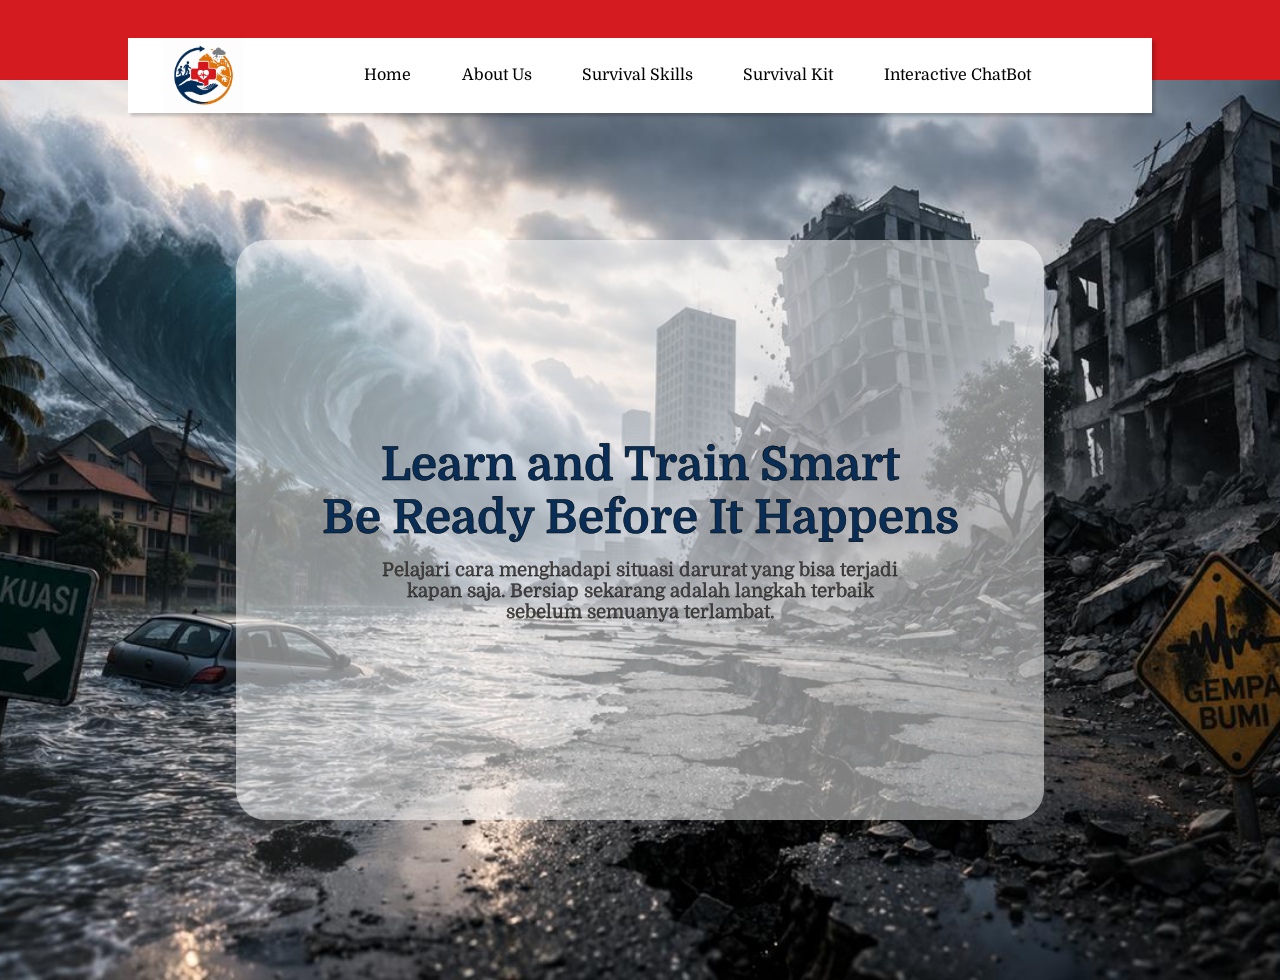
<file: index.html>
<!DOCTYPE html>
<html lang="en">
<head>
    <meta charset="UTF-8">
    <meta name="viewport" content="width=device-width, initial-scale=1.0">
    <link rel="stylesheet" href="style.css">
    <link rel="preconnect" href="https://fonts.googleapis.com">
    <link rel="preconnect" href="https://fonts.gstatic.com" crossorigin>
    <link href="https://fonts.googleapis.com/css2?family=Roboto:ital,wght@0,100..900;1,100..900&display=swap" rel="stylesheet">
    <title>Home Page</title>


</head>
<body>
   
    <div class="container">
        <div id="header"></div>

        <div class="home-content">
            <div class="home-content-one">
                <h1 class="slogan">Learn and Train Smart</h1>
                <h1 class="slogan">Be Ready Before It Happens</h1>
                <p class="p_slogan">Pelajari cara menghadapi situasi darurat yang bisa terjadi kapan saja. Bersiap sekarang adalah langkah terbaik sebelum semuanya terlambat.</p>
            </div>
        </div>
    </div>
    <script src="script.js"></script>
</body>
</html>
</file>
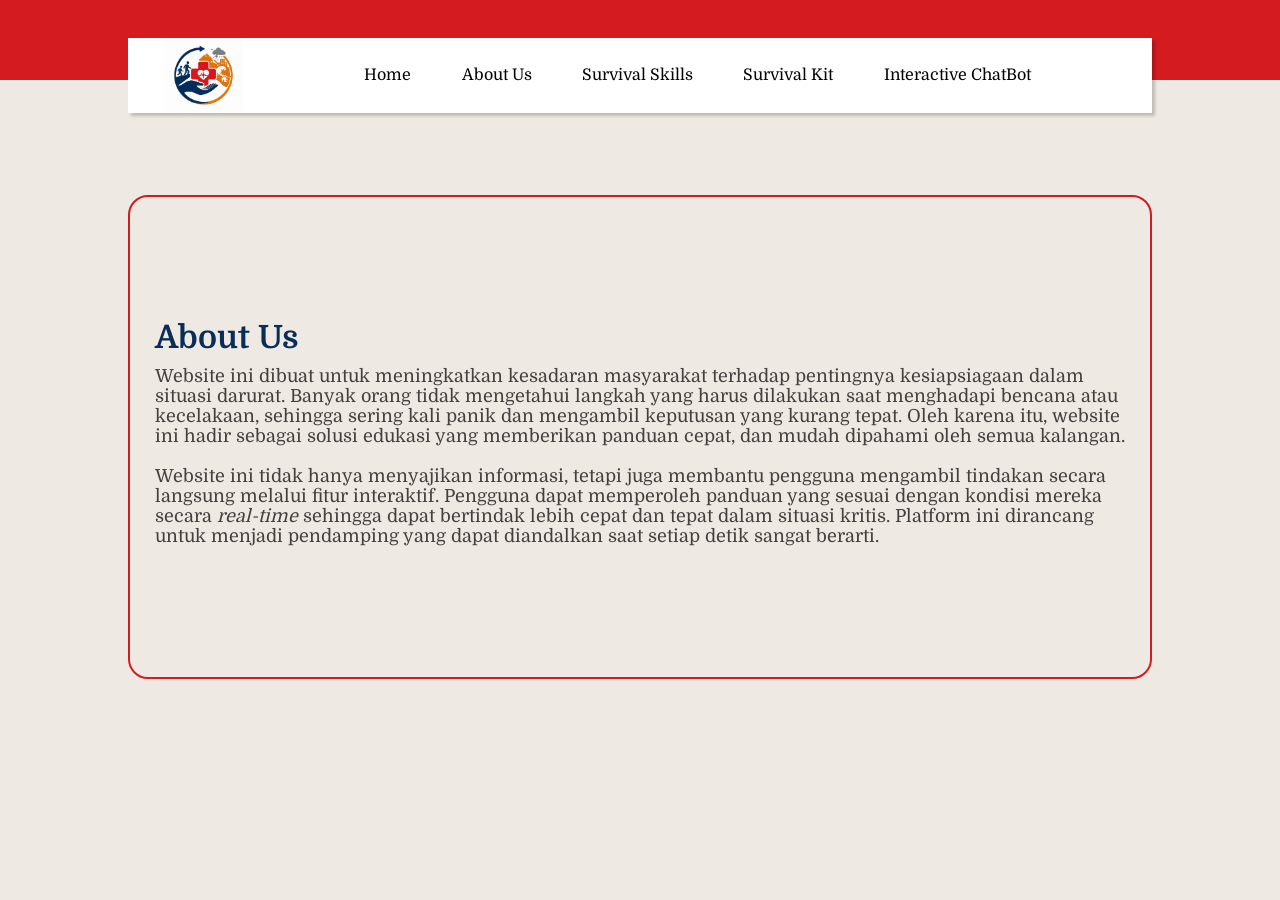
<file: about.html>
<!DOCTYPE html>
<html lang="en">
<head>
    <meta charset="UTF-8">
    <meta name="viewport" content="width=device-width, initial-scale=1.0">
    <link rel="stylesheet" href="style.css">
    <title>About Us Page</title>
<style>
    
</style>
</head>
<body>
   
    <div class="container">
        <div id="header"></div>

        <div class="about-content">
            <div class="about">
                <h1>About Us</h1>
                <p class="p1">Website ini dibuat untuk meningkatkan kesadaran masyarakat terhadap pentingnya kesiapsiagaan dalam situasi darurat. Banyak orang tidak mengetahui langkah yang harus dilakukan saat menghadapi bencana atau kecelakaan, sehingga sering kali panik dan mengambil keputusan yang kurang tepat. Oleh karena itu, website ini hadir sebagai solusi edukasi yang memberikan panduan cepat, dan mudah dipahami oleh semua kalangan.
                </p>
                <p class="p2">Website ini tidak hanya menyajikan informasi, tetapi juga membantu pengguna mengambil tindakan secara langsung melalui fitur interaktif. Pengguna dapat memperoleh panduan yang sesuai dengan kondisi mereka secara <span style="font-style: italic;">real-time</span> sehingga dapat bertindak lebih cepat dan tepat dalam situasi kritis. Platform ini dirancang untuk menjadi pendamping yang dapat diandalkan saat setiap detik sangat berarti.</p>
            </div>
        </div>
    </div>
    <script src="script.js"></script>
</body>
</html>
</file>
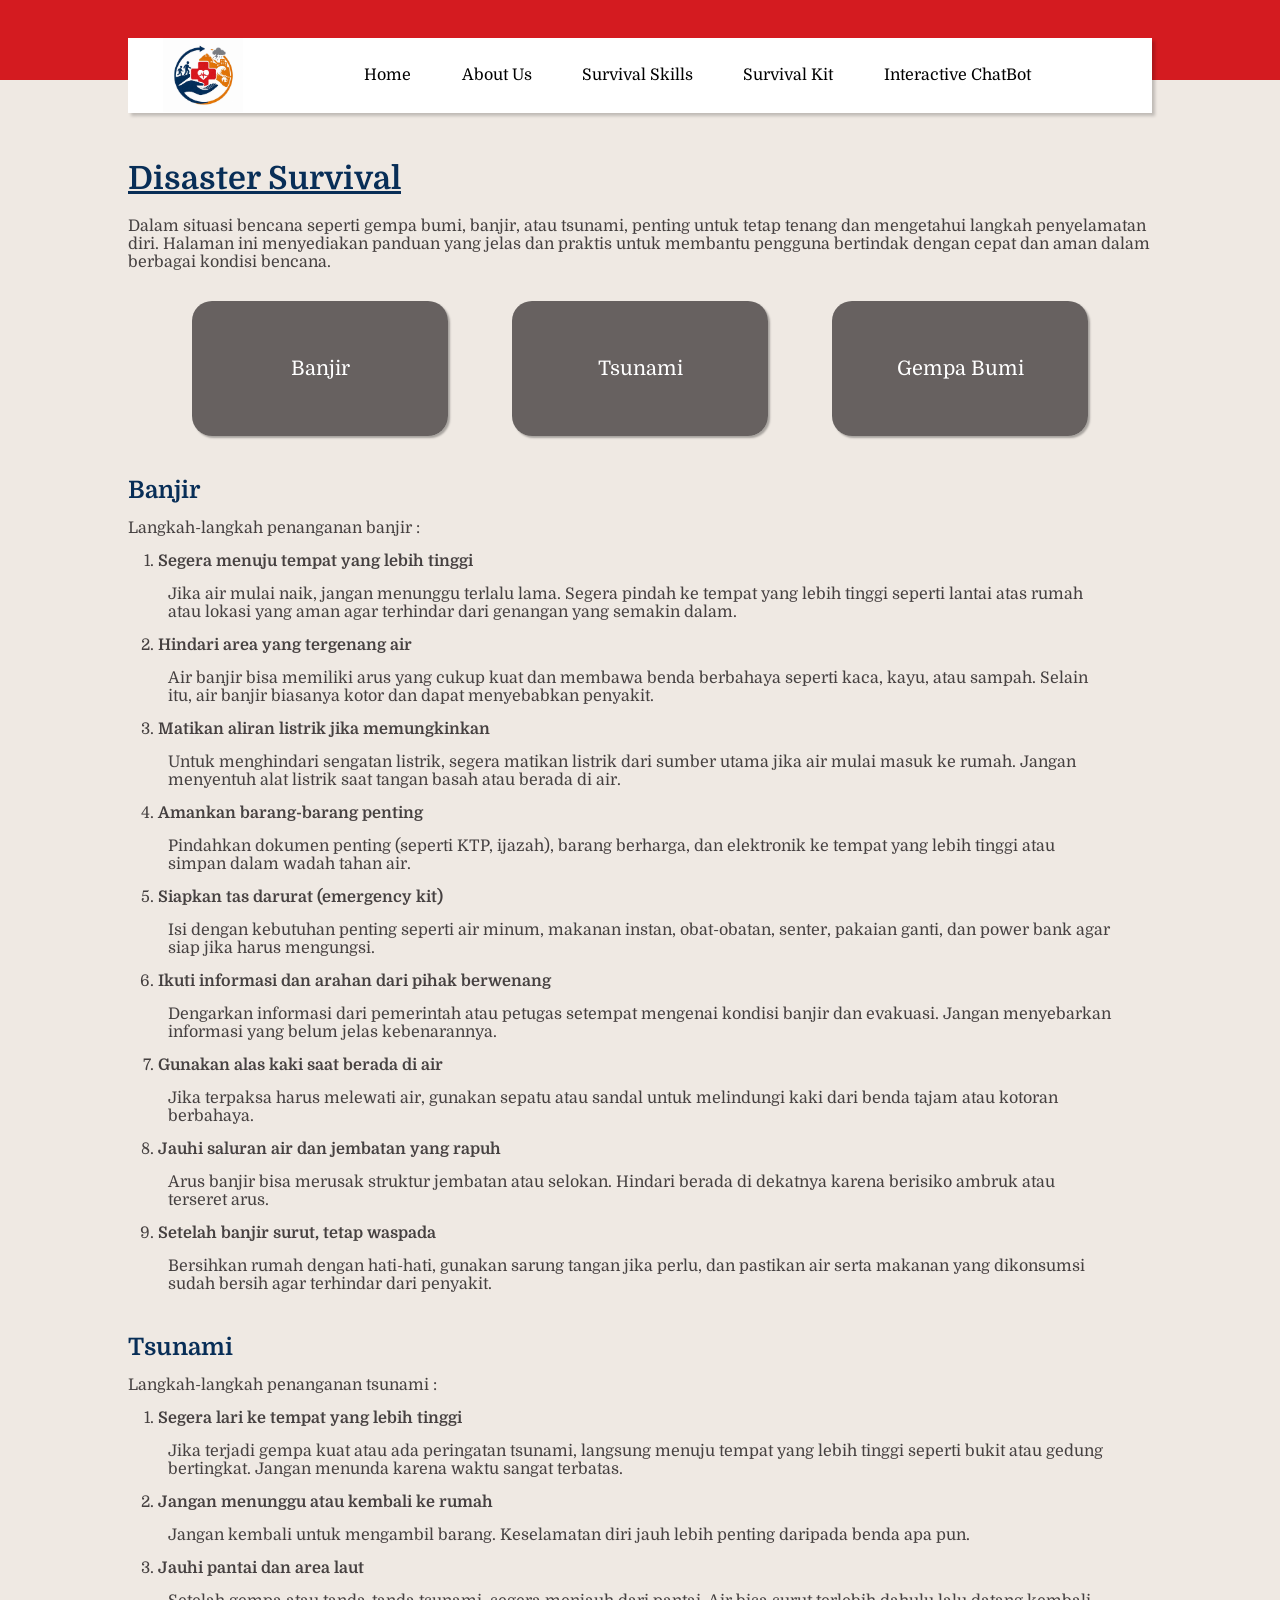
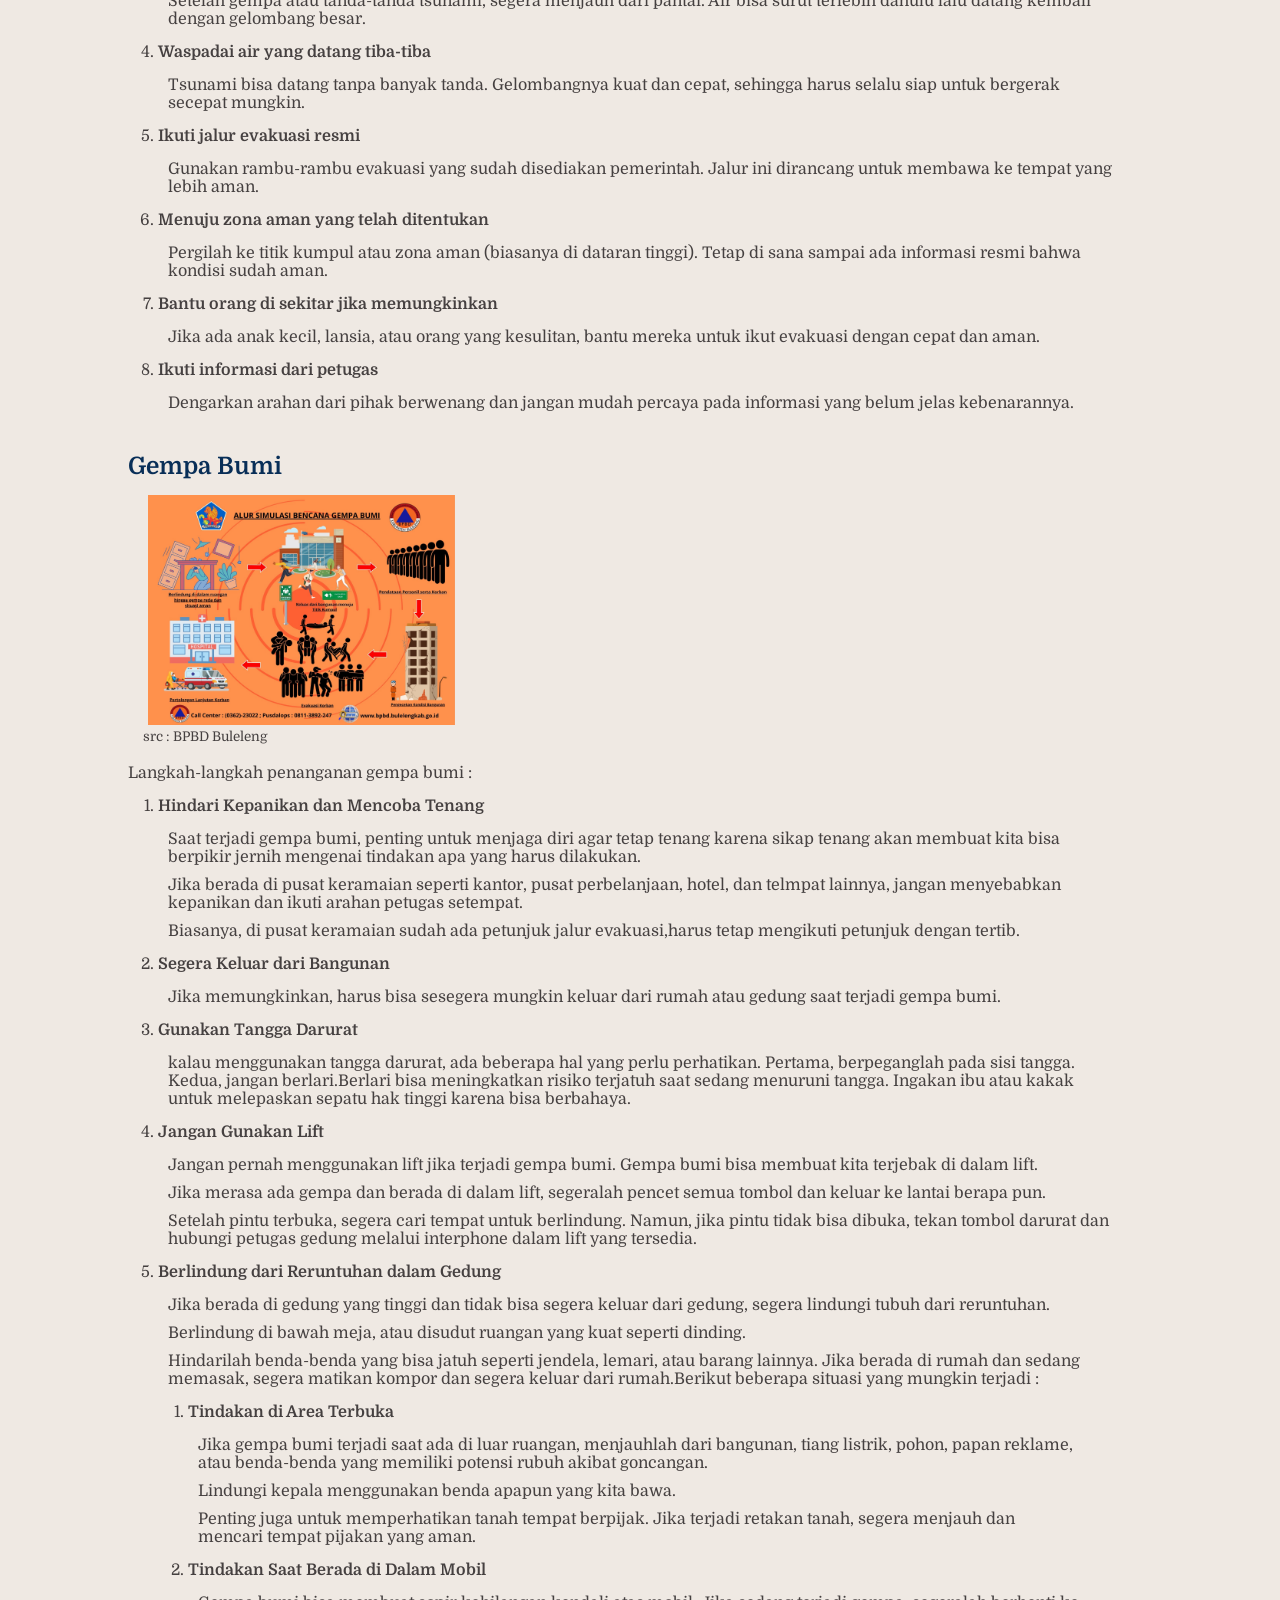
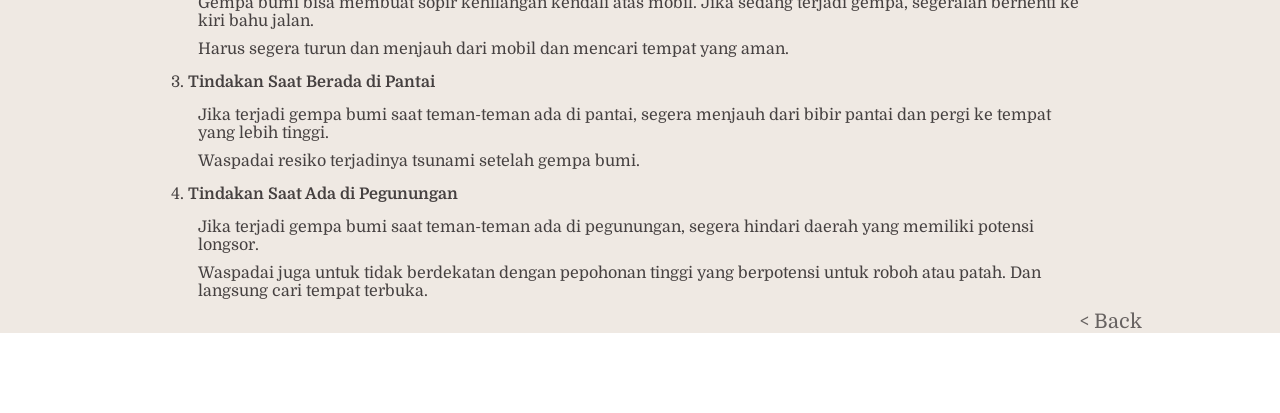
<file: disaster.html>
<!DOCTYPE html>
<html lang="en">
<head>
    <meta charset="UTF-8">
    <meta name="viewport" content="width=device-width, initial-scale=1.0">
    <link rel="stylesheet" href="style.css">
    <title>Disaster Survival</title>

</head>
<body>
   
    <div class="container">
        <div id="header"></div>
        <div class="disaster-content">
                <h1 class="topic">Disaster Survival</h1>
                <p class="topic-desc">Dalam situasi bencana seperti gempa bumi, banjir, atau tsunami, penting untuk tetap tenang dan mengetahui langkah penyelamatan diri. Halaman ini menyediakan panduan yang jelas dan praktis untuk membantu pengguna bertindak dengan cepat dan aman dalam berbagai kondisi bencana.</p>
                <div class="first-menu">
                    <a href="#banjir" class="button-first" oncl>Banjir</a>
                    <a href="#tsunami" class="button-first">Tsunami</a>
                    <a  href="#gempa"class="button-first">Gempa Bumi</a>
                </div>

                <h2 class="first-header" id="banjir">Banjir</h2>
                <p class="langkah">Langkah-langkah penanganan banjir :</p>
                <ul>
                    <li>
                        <p class="A">Segera menuju tempat yang lebih tinggi</p>
                        <p class="A_desc">Jika air mulai naik, jangan menunggu terlalu lama. Segera pindah ke tempat yang lebih tinggi seperti lantai atas rumah atau lokasi yang aman agar terhindar dari genangan yang semakin dalam.</p>
                    </li>
                    <li>
                        <p class="A">Hindari area yang tergenang air</p>
                        <p class="A_desc">Air banjir bisa memiliki arus yang cukup kuat dan membawa benda berbahaya seperti kaca, kayu, atau sampah. Selain itu, air banjir biasanya kotor dan dapat menyebabkan penyakit.</p>
                    </li>
                    <li>
                        <p class="A">Matikan aliran listrik jika memungkinkan</p>
                        <p class="A_desc">Untuk menghindari sengatan listrik, segera matikan listrik dari sumber utama jika air mulai masuk ke rumah. Jangan menyentuh alat listrik saat tangan basah atau berada di air.</p>
                    </li>
                    <li>
                        <p class="A">Amankan barang-barang penting</p>
                        <p class="A_desc">Pindahkan dokumen penting (seperti KTP, ijazah), barang berharga, dan elektronik ke tempat yang lebih tinggi atau simpan dalam wadah tahan air.</p>
                    </li>
                    <li>
                        <p class="A">Siapkan tas darurat (emergency kit)</p>
                        <p class="A_desc">Isi dengan kebutuhan penting seperti air minum, makanan instan, obat-obatan, senter, pakaian ganti, dan power bank agar siap jika harus mengungsi.</p>
                    </li>
                    <li>
                        <p class="A">Ikuti informasi dan arahan dari pihak berwenang</p>
                        <p class="A_desc">Dengarkan informasi dari pemerintah atau petugas setempat mengenai kondisi banjir dan evakuasi. Jangan menyebarkan informasi yang belum jelas kebenarannya.</p>
                    </li>
                    <li>
                        <p class="A">Gunakan alas kaki saat berada di air</p>
                        <p class="A_desc">Jika terpaksa harus melewati air, gunakan sepatu atau sandal untuk melindungi kaki dari benda tajam atau kotoran berbahaya.</p>
                    </li>
                    <li>
                        <p class="A">Jauhi saluran air dan jembatan yang rapuh</p>
                        <p class="A_desc">Arus banjir bisa merusak struktur jembatan atau selokan. Hindari berada di dekatnya karena berisiko ambruk atau terseret arus.</p>
                    </li>
                    <li>
                        <p class="A">Setelah banjir surut, tetap waspada</p>
                        <p class="A_desc">Bersihkan rumah dengan hati-hati, gunakan sarung tangan jika perlu, dan pastikan air serta makanan yang dikonsumsi sudah bersih agar terhindar dari penyakit.</p>
                    </li>
                </ul>


                <h2 class="first-header" id="tsunami">Tsunami</h2>
                <p class="langkah">Langkah-langkah penanganan tsunami :</p>
                <ul>
                    <li>
                        <p class="A">Segera lari ke tempat yang lebih tinggi</p>
                        <p class="A_desc">Jika terjadi gempa kuat atau ada peringatan tsunami, langsung menuju tempat yang lebih tinggi seperti bukit atau gedung bertingkat. Jangan menunda karena waktu sangat terbatas.</p>
                    </li>
                    <li>
                        <p class="A">Jangan menunggu atau kembali ke rumah</p>
                        <p class="A_desc">Jangan kembali untuk mengambil barang. Keselamatan diri jauh lebih penting daripada benda apa pun.</p>
                    </li>
                    <li>
                        <p class="A">Jauhi pantai dan area laut</p>
                        <p class="A_desc">Setelah gempa atau tanda-tanda tsunami, segera menjauh dari pantai. Air bisa surut terlebih dahulu lalu datang kembali dengan gelombang besar.</p>
                    </li>
                    <li>
                        <p class="A">Waspadai air yang datang tiba-tiba</p>
                        <p class="A_desc">Tsunami bisa datang tanpa banyak tanda. Gelombangnya kuat dan cepat, sehingga harus selalu siap untuk bergerak secepat mungkin.</p>
                    </li>
                    <li>
                        <p class="A">Ikuti jalur evakuasi resmi</p>
                        <p class="A_desc">Gunakan rambu-rambu evakuasi yang sudah disediakan pemerintah. Jalur ini dirancang untuk membawa ke tempat yang lebih aman.</p>
                    </li>
                    <li>
                        <p class="A">Menuju zona aman yang telah ditentukan</p>
                        <p class="A_desc">Pergilah ke titik kumpul atau zona aman (biasanya di dataran tinggi). Tetap di sana sampai ada informasi resmi bahwa kondisi sudah aman.</p>
                    </li>
                    <li>
                        <p class="A">Bantu orang di sekitar jika memungkinkan</p>
                        <p class="A_desc">Jika ada anak kecil, lansia, atau orang yang kesulitan, bantu mereka untuk ikut evakuasi dengan cepat dan aman.</p>
                    </li>
                    <li>
                        <p class="A">Ikuti informasi dari petugas</p>
                        <p class="A_desc">Dengarkan arahan dari pihak berwenang dan jangan mudah percaya pada informasi yang belum jelas kebenarannya.</p>
                    </li>
                </ul>

                <h2 class="first-header" id="gempa">Gempa Bumi</h2>
                <img src="gempa.jpeg" alt="" class="A_img">
                <p class="source">src : BPBD Buleleng</p>
                <p class="langkah">Langkah-langkah penanganan gempa bumi :</p>
                <ul>
                    <li>
                        <p class="A">Hindari Kepanikan dan Mencoba Tenang</p>
                        <p class="A_desc">Saat terjadi gempa bumi, penting untuk menjaga diri agar tetap tenang karena sikap tenang akan membuat kita bisa berpikir jernih mengenai tindakan apa yang harus dilakukan.</p>
                        <p class="A_desc">Jika berada di pusat keramaian seperti kantor, pusat perbelanjaan, hotel, dan telmpat lainnya, jangan menyebabkan kepanikan dan ikuti arahan petugas setempat.</p>
                        <p class="A_desc">Biasanya, di pusat keramaian sudah ada petunjuk jalur evakuasi,harus tetap mengikuti petunjuk dengan tertib.</p>
                    </li>
                    <li>
                        <p class="A">Segera Keluar dari Bangunan</p>
                        <p class="A_desc">Jika memungkinkan, harus bisa sesegera mungkin keluar dari rumah atau gedung saat terjadi gempa bumi.</p>
                    </li>
                    <li>
                        <p class="A">Gunakan Tangga Darurat</p>
                        <p class="A_desc">kalau menggunakan tangga darurat, ada beberapa hal yang perlu perhatikan. Pertama, berpeganglah pada sisi tangga. Kedua, jangan berlari.Berlari bisa meningkatkan risiko terjatuh saat sedang menuruni tangga. Ingakan ibu atau kakak untuk melepaskan sepatu hak tinggi karena bisa berbahaya.</p>
                    </li>
                    <li>
                        <p class="A">Jangan Gunakan Lift</p>
                        <p class="A_desc">Jangan pernah menggunakan lift jika terjadi gempa bumi. Gempa bumi bisa membuat kita terjebak di dalam lift.</p>
                        <p class="A_desc">Jika merasa ada gempa dan  berada di dalam lift, segeralah pencet semua tombol dan keluar ke lantai berapa pun.</p>
                        <p class="A_desc">Setelah pintu terbuka, segera cari tempat untuk berlindung. Namun, jika pintu tidak bisa dibuka, tekan tombol darurat dan hubungi petugas gedung melalui interphone dalam lift yang tersedia.</p>
                    </li>
                    <li>
                        <p class="A">Berlindung dari Reruntuhan dalam Gedung</p>
                        <p class="A_desc">Jika berada di gedung yang tinggi dan tidak bisa segera keluar dari gedung, segera lindungi tubuh dari reruntuhan.</p>
                        <p class="A_desc">Berlindung di bawah meja, atau disudut ruangan yang kuat seperti dinding.</p>
                        <p class="A_desc">Hindarilah benda-benda yang bisa jatuh seperti jendela, lemari, atau barang lainnya. Jika berada di rumah dan sedang memasak, segera matikan kompor dan segera keluar dari rumah.Berikut beberapa situasi yang mungkin terjadi :</p>
                        <ul>
                            <li>
                                <p class="A">Tindakan di Area Terbuka</p>
                                <p class="A_desc">Jika gempa bumi terjadi saat ada di luar ruangan, menjauhlah dari bangunan, tiang listrik, pohon, papan reklame, atau benda-benda yang memiliki potensi rubuh akibat goncangan.</p>
                                <p class="A_desc">Lindungi kepala menggunakan benda apapun yang kita bawa.</p>
                                <p class="A_desc">Penting juga untuk memperhatikan tanah tempat berpijak. Jika terjadi retakan tanah, segera menjauh dan mencari tempat pijakan yang aman.</p>
                            </li>
                            <li>
                                <p class="A">Tindakan Saat Berada di Dalam Mobil</p>
                                <p class="A_desc">Gempa bumi bisa membuat sopir kehilangan kendali atas mobil. Jika sedang terjadi gempa, segeralah berhenti ke kiri bahu jalan.</p>
                                <p class="A_desc">Harus segera turun dan menjauh dari mobil dan mencari tempat yang aman.</p>
                            </li>
                            <li>
                                <p class="A">Tindakan Saat Berada di Pantai</p>
                                <p class="A_desc">Jika terjadi gempa bumi saat teman-teman ada di pantai, segera menjauh dari bibir pantai dan pergi ke tempat yang lebih tinggi.</p>
                                <p class="A_desc">Waspadai resiko terjadinya tsunami setelah gempa bumi.</p>
                            </li>
                            <li>
                                <p class="A">Tindakan Saat Ada di Pegunungan</p>
                                <p class="A_desc">Jika terjadi gempa bumi saat teman-teman ada di pegunungan, segera hindari daerah yang memiliki potensi longsor.</p>
                                <p class="A_desc">Waspadai juga untuk tidak berdekatan dengan pepohonan tinggi yang berpotensi untuk roboh atau patah. Dan langsung cari tempat terbuka.</p>
                            </li>
                        </ul>
                    </li>
                </ul>
                <a class="back-button" href="survival_skill.html"> < Back</a>
            </div>
    </div>
    <script src="script.js"></script>
</body>
</html>
</file>
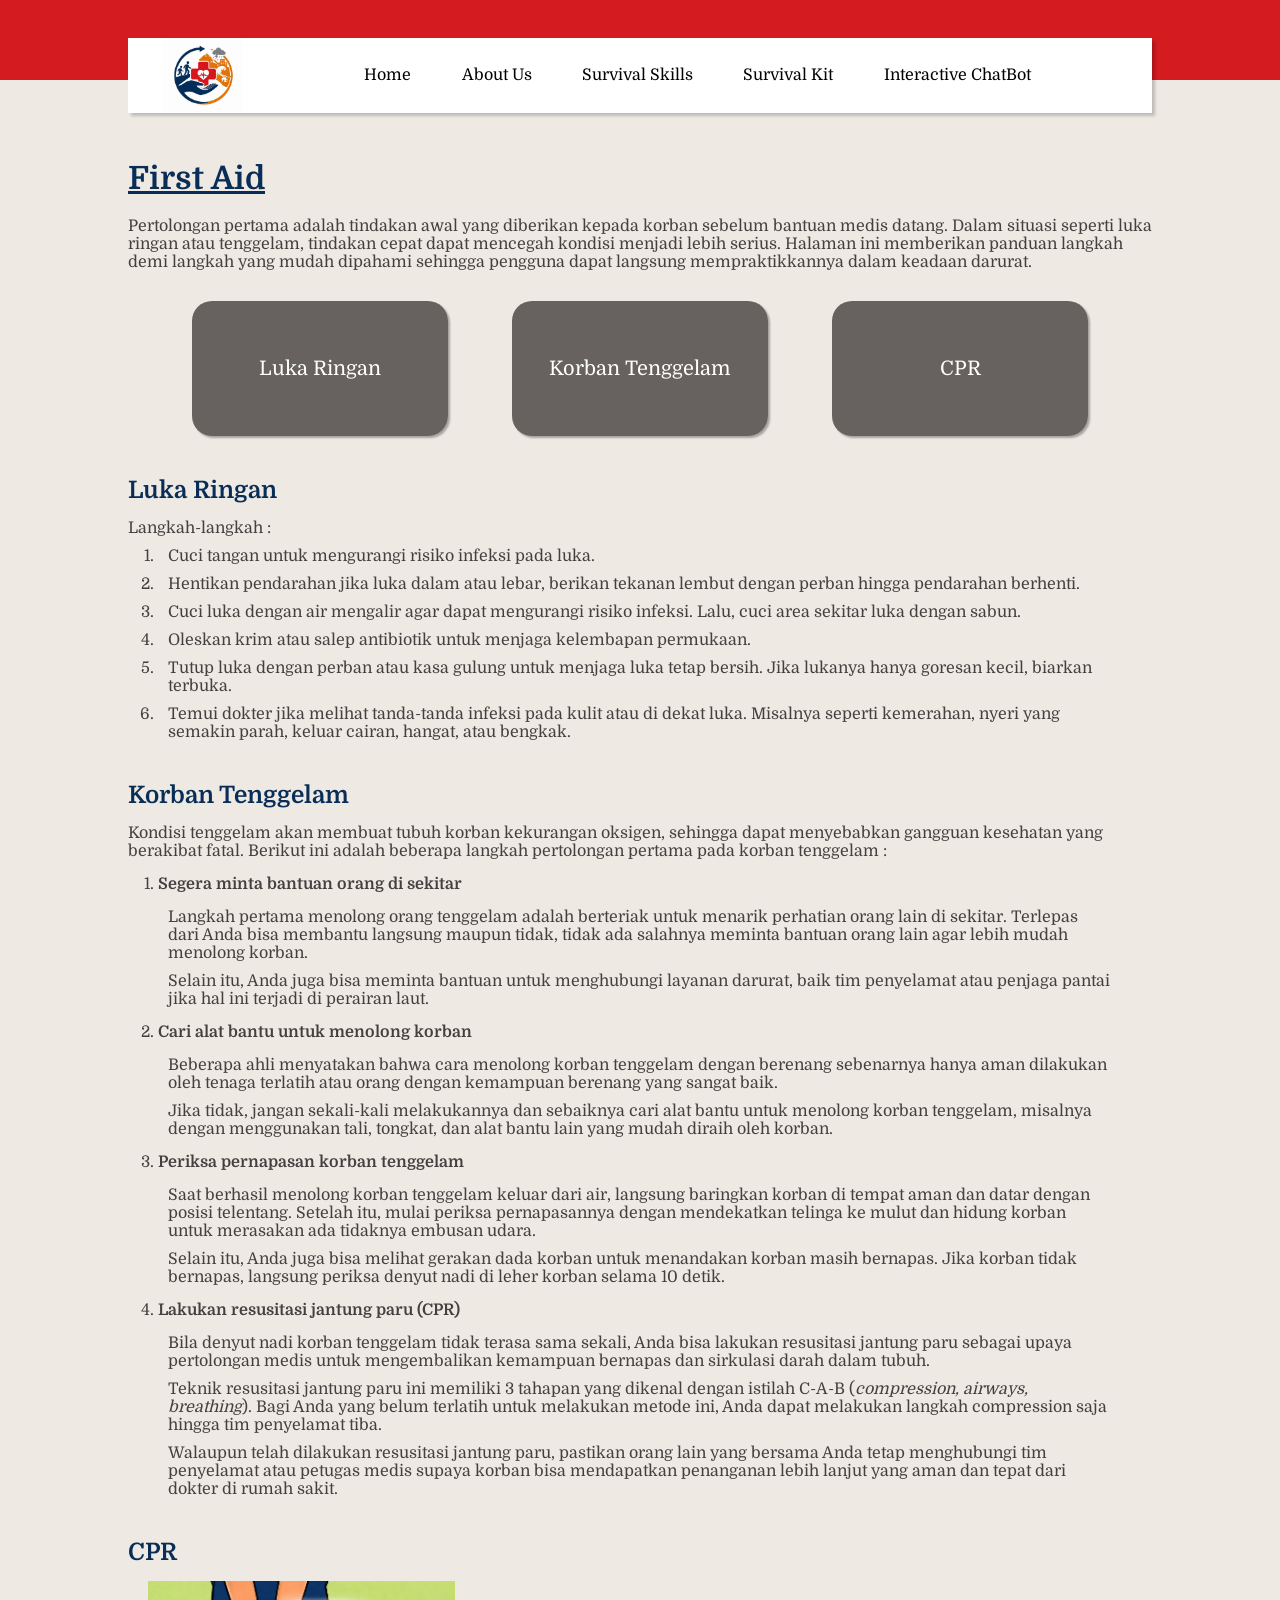
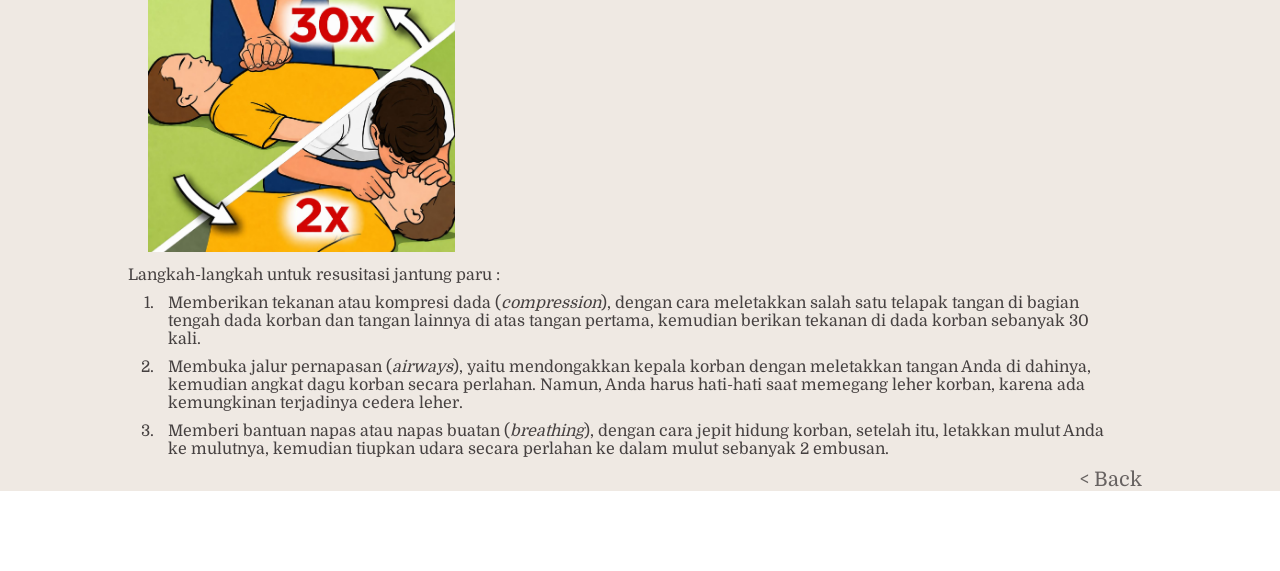
<file: first_aid.html>
<!DOCTYPE html>
<html lang="en">
<head>
    <meta charset="UTF-8">
    <meta name="viewport" content="width=device-width, initial-scale=1.0">
    <link rel="stylesheet" href="style.css">
    <title>First Aid</title>

</head>
<body>
   
    <div class="container">
        <div id="header"></div>
            <div class="first-aid-content">
                <h1 class="topic">First Aid</h1>
                <p class="topic-desc">Pertolongan pertama adalah tindakan awal yang diberikan kepada korban sebelum bantuan medis datang. Dalam situasi seperti luka ringan atau  tenggelam, tindakan cepat dapat mencegah kondisi menjadi lebih serius. Halaman ini memberikan panduan langkah demi langkah yang mudah dipahami sehingga pengguna dapat langsung mempraktikkannya dalam keadaan darurat.</p>
                <div class="first-menu">
                    <a href="#luka" class="button-first" oncl>Luka Ringan</a>
                    <a href="#tenggelam" class="button-first">Korban Tenggelam</a>
                    <a  href="#cpr"class="button-first">CPR</a>
                </div>

                <h2 class="first-header" id="luka">Luka Ringan</h2>
                <p class="langkah">Langkah-langkah :</p>
                <ul>
                    <li>
                        <p class="A_desc">Cuci tangan untuk mengurangi risiko infeksi pada luka.</p>
                    </li>
                    <li>
                        <p class="A_desc">Hentikan pendarahan jika luka dalam atau lebar, berikan tekanan lembut dengan perban hingga pendarahan berhenti.</p>
                    </li>
                    <li>
                        <p class="A_desc">Cuci luka dengan air mengalir agar dapat mengurangi risiko infeksi. Lalu, cuci area sekitar luka dengan sabun.</p>
                    </li>
                    <li>
                        <p class="A_desc">Oleskan krim atau salep antibiotik untuk menjaga kelembapan permukaan.</p>
                    </li>
                    <li>
                        <p class="A_desc">Tutup luka dengan perban atau kasa gulung untuk menjaga luka tetap bersih. Jika lukanya hanya goresan kecil, biarkan terbuka.</p>
                    </li>
                    <li>
                        <p class="A_desc">Temui dokter jika melihat tanda-tanda infeksi pada kulit atau di dekat luka. Misalnya seperti kemerahan, nyeri yang semakin parah, keluar cairan, hangat, atau bengkak.</p>
                    </li>
                </ul>


                <h2 class="first-header" id="tenggelam">Korban Tenggelam</h2>
                <p class="langkah">Kondisi tenggelam akan membuat tubuh korban kekurangan oksigen, sehingga dapat menyebabkan gangguan kesehatan yang berakibat fatal. Berikut ini adalah beberapa langkah pertolongan pertama pada korban tenggelam :</p>
                <ul>
                    <li>
                        <p class="A">Segera minta bantuan orang di sekitar</p>
                        <p class="A_desc">Langkah pertama menolong orang tenggelam adalah berteriak untuk menarik perhatian orang lain di sekitar. Terlepas dari Anda bisa membantu langsung maupun tidak, tidak ada salahnya meminta bantuan orang lain agar lebih mudah menolong korban.</p>
                        <p class="A_desc">
                        Selain itu, Anda juga bisa meminta bantuan untuk menghubungi layanan darurat, baik tim penyelamat atau penjaga pantai jika hal ini terjadi di perairan laut.
                        </p>
                    </li>
                    <li>
                        <p class="A">Cari alat bantu untuk menolong korban</p>
                        <p class="A_desc">Beberapa ahli menyatakan bahwa cara menolong korban tenggelam dengan berenang sebenarnya hanya aman dilakukan oleh tenaga terlatih atau orang dengan kemampuan berenang yang sangat baik.</p>
                        <p class="A_desc">
                        Jika tidak, jangan sekali-kali melakukannya dan sebaiknya cari alat bantu untuk menolong korban tenggelam, misalnya dengan menggunakan tali, tongkat, dan alat bantu lain yang mudah diraih oleh korban.
                        </p>
                    </li>
                    <li>
                        <p class="A">Periksa pernapasan korban tenggelam</p>
                        <p class="A_desc">Saat berhasil menolong korban tenggelam keluar dari air, langsung baringkan korban di tempat aman dan datar dengan posisi telentang. Setelah itu, mulai periksa pernapasannya dengan mendekatkan telinga ke mulut dan hidung korban untuk merasakan ada tidaknya embusan udara.</p>
                        <p class="A_desc">
                        Selain itu, Anda juga bisa melihat gerakan dada korban untuk menandakan korban masih bernapas. Jika korban tidak bernapas, langsung periksa denyut nadi di leher korban selama 10 detik.
                        </p>
                    </li>
                    <li>
                        <p class="A">Lakukan resusitasi jantung paru (CPR)</p>
                        <p class="A_desc">Bila denyut nadi korban tenggelam tidak terasa sama sekali, Anda bisa lakukan resusitasi jantung paru sebagai upaya pertolongan medis untuk mengembalikan kemampuan bernapas dan sirkulasi darah dalam tubuh.</p>
                        <p class="A_desc">
                        Teknik resusitasi jantung paru ini memiliki 3 tahapan yang dikenal dengan istilah C-A-B (<span style="font-style: italic;">compression, airways, breathing</span>). Bagi Anda yang belum terlatih untuk melakukan metode ini, Anda dapat melakukan langkah compression saja hingga tim penyelamat tiba.
                        </p>
                        <p class="A_desc">Walaupun telah dilakukan resusitasi jantung paru, pastikan orang lain yang bersama Anda tetap menghubungi tim penyelamat atau petugas medis supaya korban bisa mendapatkan penanganan lebih lanjut yang aman dan tepat dari dokter di rumah sakit.</p>
                    </li>
                </ul>

                <h2 class="first-header" id="cpr">CPR</h2>
                <img class="A_img" src="cpr.jpeg" alt="">
                <p class="langkah">Langkah-langkah untuk resusitasi jantung paru :</p>
                <ul>
                    <li>
                        <p class="A_desc">Memberikan tekanan atau kompresi dada (<span style="font-style: italic;">compression</span>), dengan cara meletakkan salah satu telapak tangan di bagian tengah dada korban dan tangan lainnya di atas tangan pertama, kemudian berikan tekanan di dada korban sebanyak 30 kali.</p>
                    </li>
                    <li>
                        <p class="A_desc">Membuka jalur pernapasan (<span style="font-style: italic;">airways</span>), yaitu mendongakkan kepala korban dengan meletakkan tangan Anda di dahinya, kemudian angkat dagu korban secara perlahan. Namun, Anda harus hati-hati saat memegang leher korban, karena ada kemungkinan terjadinya cedera leher.</p>
                    </li>
                    <li>
                        <p class="A_desc">Memberi bantuan napas atau napas buatan (<span style="font-style: italic;">breathing</span>), dengan cara jepit hidung korban, setelah itu, letakkan mulut Anda ke mulutnya, kemudian tiupkan udara secara perlahan ke dalam mulut sebanyak 2 embusan.</p>
                    </li>
                </ul>
                <a class="back-button" href="survival_skill.html"> < Back</a>
            </div>
    </div>
    <script src="script.js"></script>
</body>
</html>
</file>
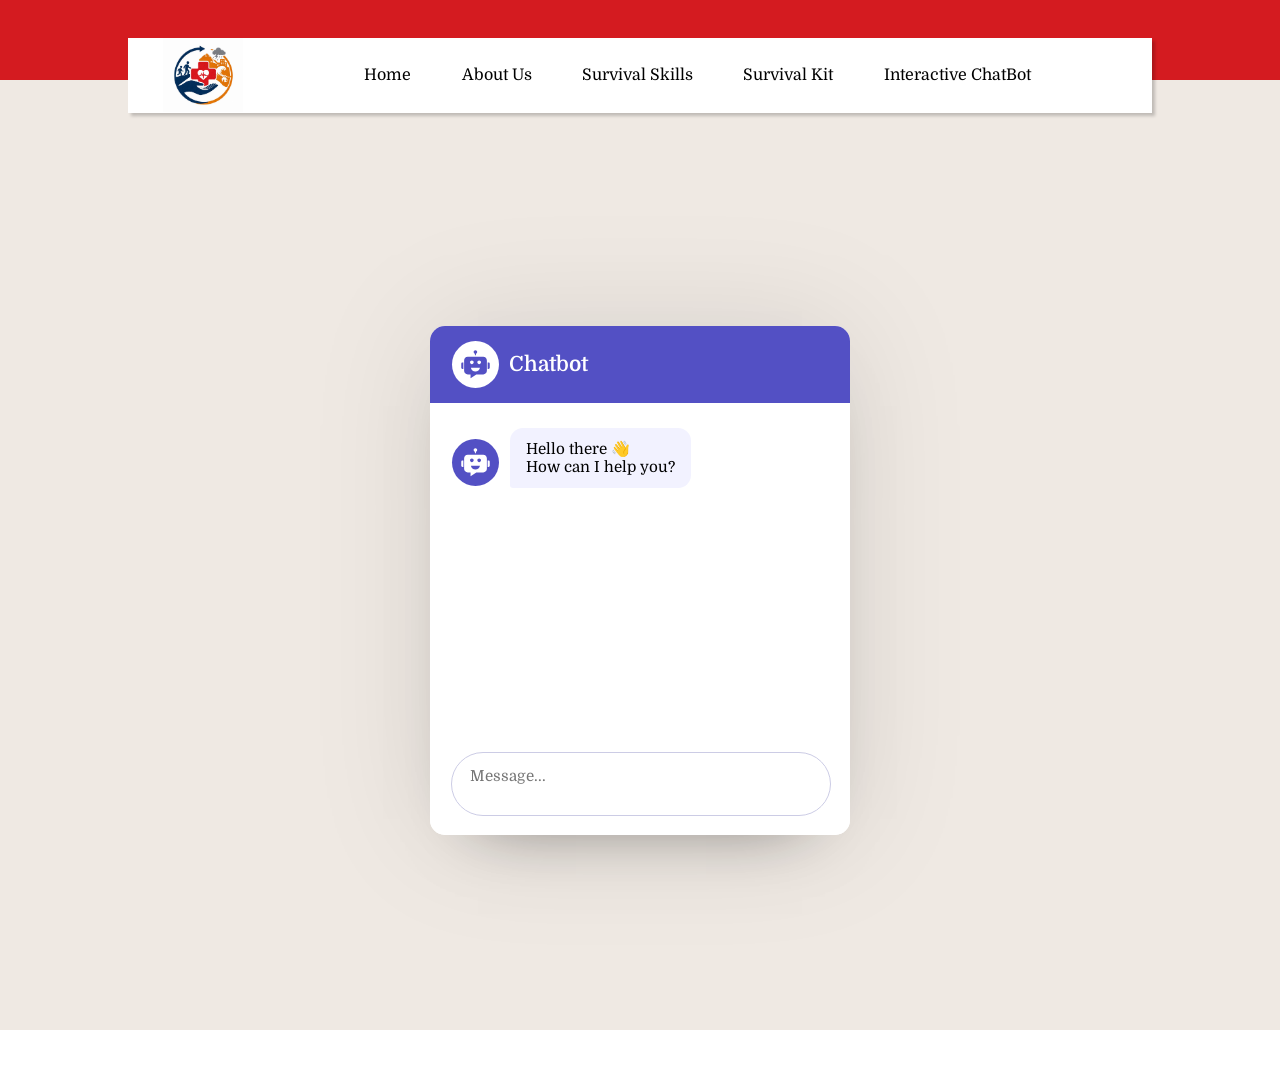
<file: interactive_chatbox.html>
<!DOCTYPE html>
<html lang="en">
<head>
    <meta charset="UTF-8">
    <meta name="viewport" content="width=, initial-scale=1.0">
    <title>Interactive ChatBot</title>
    <link rel="stylesheet" href="https://fonts.googleapis.com/css2?family=Material+Symbols+Rounded:opsz,wght,FILL,GRAD@20..48,100..700,0..1,-50..200" />
    <link rel="stylesheet" href="style.css">
</head>
<body>
    <div class="container">
        <div id="header"></div>
            <div class="chatbot-content">
                <div class="chatbot-popup">
                    <div class="chat-header">
                        <div class="header-info">
                            <svg class="chatbot-logo" xmlns="http://www.w3.org/2000/svg" width="50" height="50" viewBox="0 0 1024 1024">
                            <path fill="#5350c4" d="M738.3 287.6H285.7c-59 0-106.8 47.8-106.8 106.8v303.1c0 59 47.8 106.8 106.8 106.8h81.5v111.1c0 .7.8 1.1 1.4.7l166.9-110.6 41.8-.8h117.4l43.6-.4c59 0 106.8-47.8 106.8-106.8V394.5c0-59-47.8-106.9-106.8-106.9zM351.7 448.2c0-29.5 23.9-53.5 53.5-53.5s53.5 23.9 53.5 53.5-23.9 53.5-53.5 53.5-53.5-23.9-53.5-53.5zm157.9 267.1c-67.8 0-123.8-47.5-132.3-109h264.6c-8.6 61.5-64.5 109-132.3 109zm110-213.7c-29.5 0-53.5-23.9-53.5-53.5s23.9-53.5 53.5-53.5 53.5 23.9 53.5 53.5-23.9 53.5-53.5 53.5zM867.2 644.5V453.1h26.5c19.4 0 35.1 15.7 35.1 35.1v121.1c0 19.4-15.7 35.1-35.1 35.1h-26.5zM95.2 609.4V488.2c0-19.4 15.7-35.1 35.1-35.1h26.5v191.3h-26.5c-19.4 0-35.1-15.7-35.1-35.1zM561.5 149.6c0 23.4-15.6 43.3-36.9 49.7v44.9h-30v-44.9c-21.4-6.5-36.9-26.3-36.9-49.7 0-28.6 23.3-51.9 51.9-51.9s51.9 23.3 51.9 51.9z"></path>
                        </svg>
                            <h2 class="logo-text">Chatbot</h2>
                        </div>
                        
                    </div>

                    <!-- Chatbot Body -->
                    <div class="chat-body">
                        <div class="message bot-message">
                            <svg class="bot-avatar" xmlns="http://www.w3.org/2000/svg" width="50" height="50" viewBox="0 0 1024 1024">
                                <path fill="#ffffff" stroke-width="6" stroke-linejoin="round" d="M738.3 287.6H285.7c-59 0-106.8 47.8-106.8 106.8v303.1c0 59 47.8 106.8 106.8 106.8h81.5v111.1c0 .7.8 1.1 1.4.7l166.9-110.6 41.8-.8h117.4l43.6-.4c59 0 106.8-47.8 106.8-106.8V394.5c0-59-47.8-106.9-106.8-106.9zM351.7 448.2c0-29.5 23.9-53.5 53.5-53.5s53.5 23.9 53.5 53.5-23.9 53.5-53.5 53.5-53.5-23.9-53.5-53.5zm157.9 267.1c-67.8 0-123.8-47.5-132.3-109h264.6c-8.6 61.5-64.5 109-132.3 109zm110-213.7c-29.5 0-53.5-23.9-53.5-53.5s23.9-53.5 53.5-53.5 53.5 23.9 53.5 53.5-23.9 53.5-53.5 53.5zM867.2 644.5V453.1h26.5c19.4 0 35.1 15.7 35.1 35.1v121.1c0 19.4-15.7 35.1-35.1 35.1h-26.5zM95.2 609.4V488.2c0-19.4 15.7-35.1 35.1-35.1h26.5v191.3h-26.5c-19.4 0-35.1-15.7-35.1-35.1zM561.5 149.6c0 23.4-15.6 43.3-36.9 49.7v44.9h-30v-44.9c-21.4-6.5-36.9-26.3-36.9-49.7 0-28.6 23.3-51.9 51.9-51.9s51.9 23.3 51.9 51.9z"></path>
                            </svg>
                            <div class="message-text">Hello there 👋 <br />How can I help you?
                            </div>
                        </div>

                    <!-- Chatbot Footer -->
                    <div class="chat-footer">
                        <form action="#" class="chat-form">
                            <textarea placeholder="Message..." 
                            class="message-input" required></textarea>
                            <!-- icons -->
                            <div class="chat-controls">
                                <button type="submit" id="send-message" class="material-symbols-rounded">arrow_upward</button>
                            </div>
                        </form>
                    </div>
                </div>
            </div>
            </div> 
        </div>

    <!-- JavaScript -->
    <script src="script.js"></script>
</body>
</html>
</file>
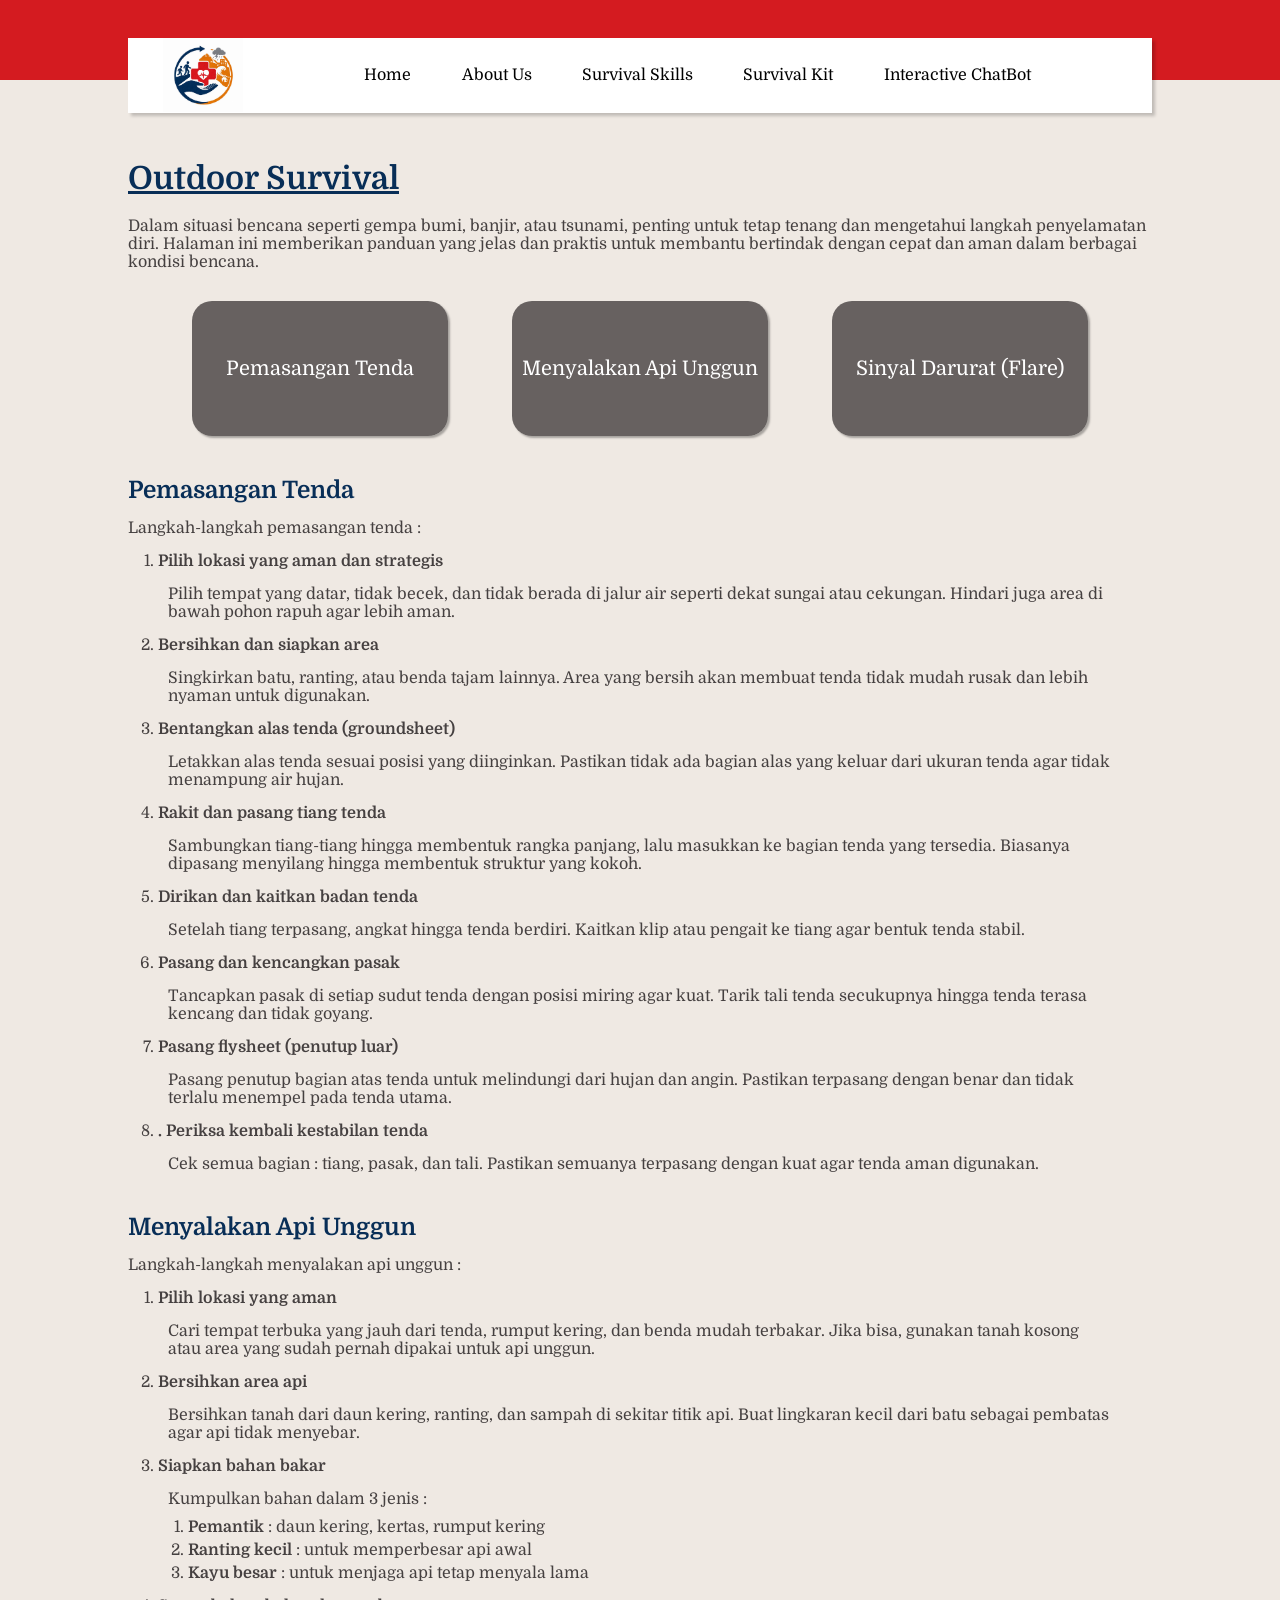
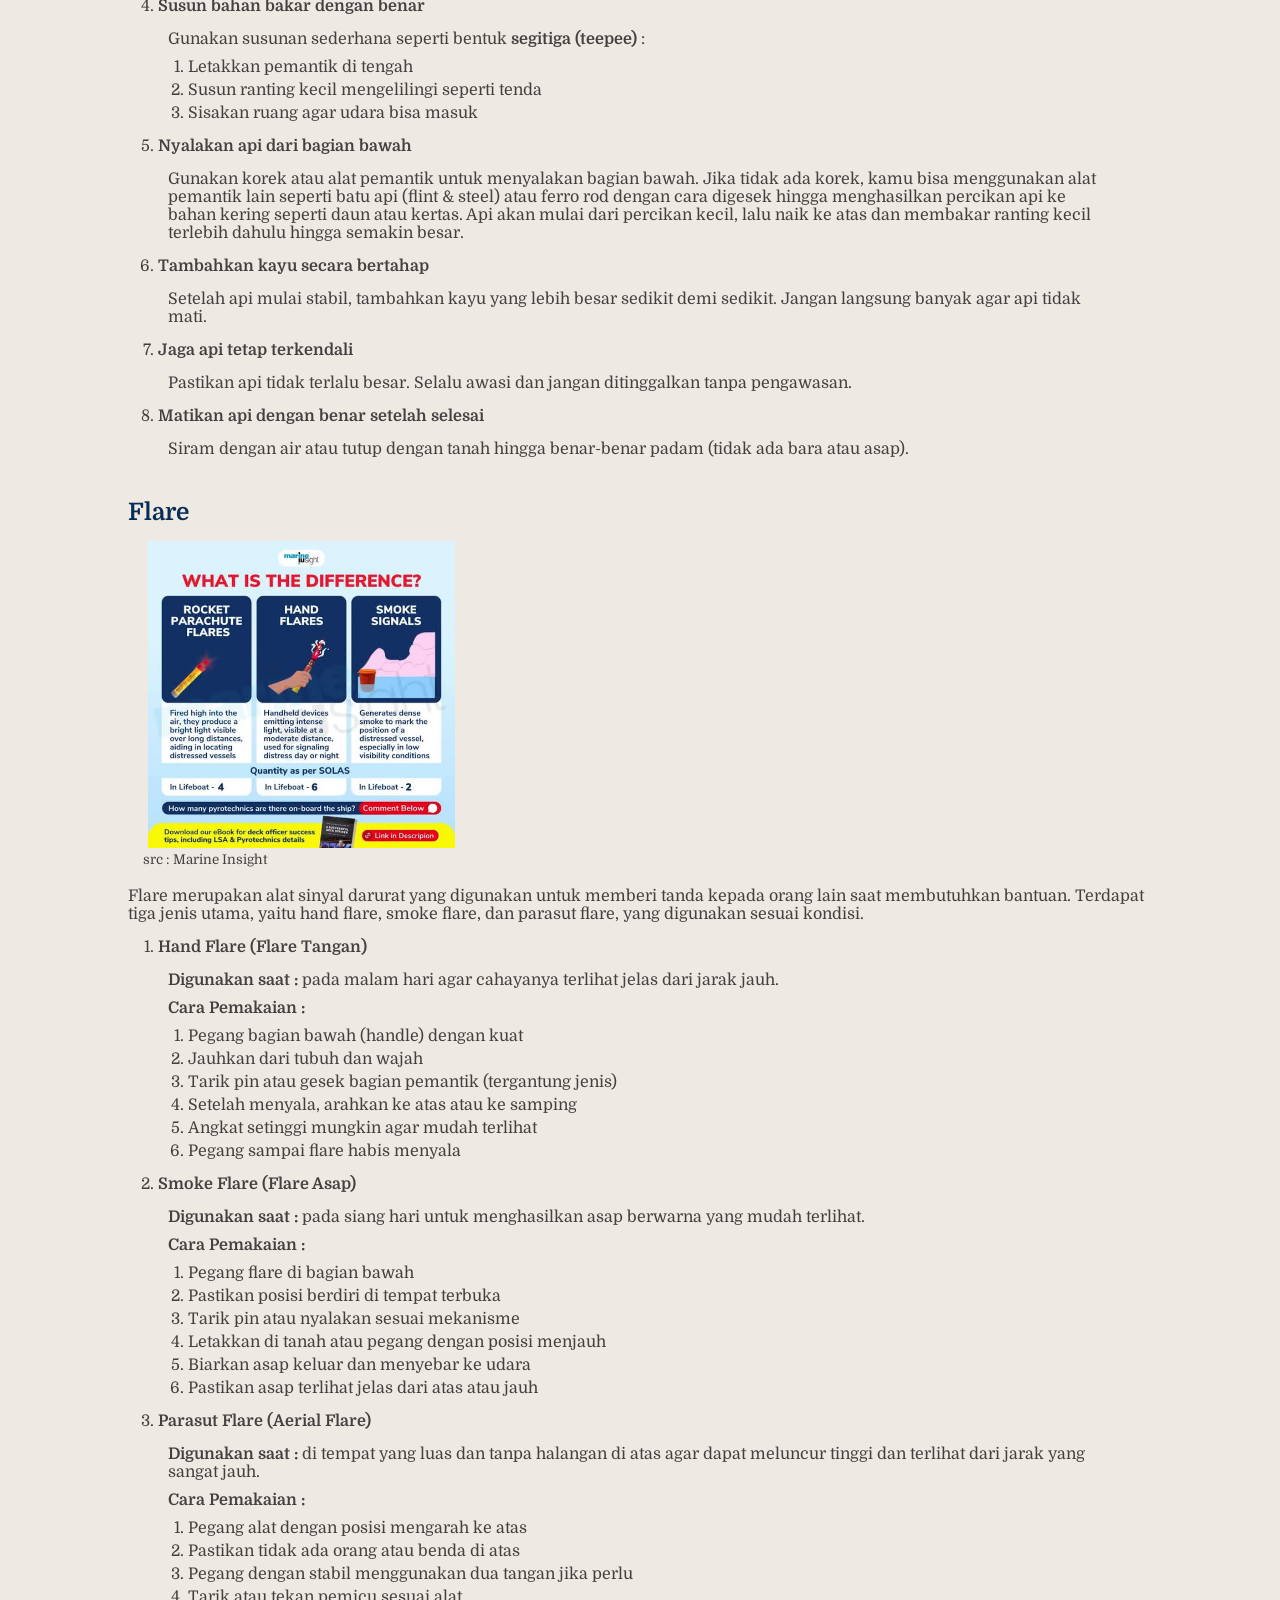
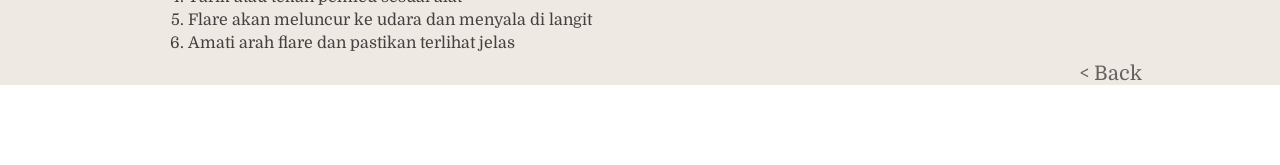
<file: outdoor.html>
<!DOCTYPE html>
<html lang="en">
<head>
    <meta charset="UTF-8">
    <meta name="viewport" content="width=device-width, initial-scale=1.0">
    <link rel="stylesheet" href="style.css">
    <title>Outdoor Survival</title>

</head>
<body>
   
    <div class="container">
        <div id="header"></div>
        <div class="outdoor-content">
                <h1 class="topic">Outdoor Survival</h1>
                <p class="topic-desc">Dalam situasi bencana seperti gempa bumi, banjir, atau tsunami, penting untuk tetap tenang dan mengetahui langkah penyelamatan diri. Halaman ini memberikan panduan yang jelas dan praktis untuk membantu bertindak dengan cepat dan aman dalam berbagai kondisi bencana.</p>
                <div class="first-menu">
                    <a href="#tenda" class="button-first" oncl>Pemasangan Tenda</a>
                    <a href="#api" class="button-first">Menyalakan Api Unggun</a>
                    <a  href="#flare"class="button-first">Sinyal Darurat (Flare)</a>
                </div>

                <h2 class="first-header" id="tenda">Pemasangan Tenda</h2>
                <p class="langkah">Langkah-langkah pemasangan tenda :</p>
                <ul>
                    <li>
                        <p class="A">Pilih lokasi yang aman dan strategis</p>
                        <p class="A_desc">Pilih tempat yang datar, tidak becek, dan tidak berada di jalur air seperti dekat sungai atau cekungan. Hindari juga area di bawah pohon rapuh agar lebih aman.</p>
                    </li>
                    <li>
                        <p class="A">Bersihkan dan siapkan area</p>
                        <p class="A_desc">Singkirkan batu, ranting, atau benda tajam lainnya. Area yang bersih akan membuat tenda tidak mudah rusak dan lebih nyaman untuk digunakan.</p>
                    </li>
                    <li>
                        <p class="A">Bentangkan alas tenda (groundsheet)</p>
                        <p class="A_desc">Letakkan alas tenda sesuai posisi yang diinginkan. Pastikan tidak ada bagian alas yang keluar dari ukuran tenda agar tidak menampung air hujan.</p>
                    </li>
                    <li>
                        <p class="A">Rakit dan pasang tiang tenda</p>
                        <p class="A_desc">Sambungkan tiang-tiang hingga membentuk rangka panjang, lalu masukkan ke bagian tenda yang tersedia. Biasanya dipasang menyilang hingga membentuk struktur yang kokoh.</p>
                    </li>
                    <li>
                        <p class="A">Dirikan dan kaitkan badan tenda</p>
                        <p class="A_desc">Setelah tiang terpasang, angkat hingga tenda berdiri. Kaitkan klip atau pengait ke tiang agar bentuk tenda stabil.</p>
                    </li>
                    <li>
                        <p class="A">Pasang dan kencangkan pasak</p>
                        <p class="A_desc">Tancapkan pasak di setiap sudut tenda dengan posisi miring agar kuat. Tarik tali tenda secukupnya hingga tenda terasa kencang dan tidak goyang.</p>
                    </li>
                    <li>
                        <p class="A">Pasang flysheet (penutup luar)</p>
                        <p class="A_desc">Pasang penutup bagian atas tenda untuk melindungi dari hujan dan angin. Pastikan terpasang dengan benar dan tidak terlalu menempel pada tenda utama.</p>
                    </li>
                    <li>
                        <p class="A">. Periksa kembali kestabilan tenda</p>
                        <p class="A_desc">Cek semua bagian : tiang, pasak, dan tali. Pastikan semuanya terpasang dengan kuat agar tenda aman digunakan.</p>
                    </li>
                </ul>


                <h2 class="first-header" id="api">Menyalakan Api Unggun</h2>
                <p class="langkah">Langkah-langkah menyalakan api unggun :</p>
                <ul>
                    <li>
                        <p class="A">Pilih lokasi yang aman</p>
                        <p class="A_desc">Cari tempat terbuka yang jauh dari tenda, rumput kering, dan benda mudah terbakar. Jika bisa, gunakan tanah kosong atau area yang sudah pernah dipakai untuk api unggun.</p>
                    </li>
                    <li>
                        <p class="A">Bersihkan area api</p>
                        <p class="A_desc">Bersihkan tanah dari daun kering, ranting, dan sampah di sekitar titik api. Buat lingkaran kecil dari batu sebagai pembatas agar api tidak menyebar.</p>
                    </li>
                    <li>
                        <p class="A">Siapkan bahan bakar</p>
                        <p class="A_desc">Kumpulkan bahan dalam 3 jenis :</p>
                        <ul class="">
                            <li>
                                <p><strong>Pemantik</strong> : daun kering, kertas, rumput kering</p>
                            </li>
                            <li>
                                <p><strong>Ranting kecil</strong> : untuk memperbesar api awal</p>
                            </li>
                            <li><p><strong>Kayu besar</strong> : untuk menjaga api tetap menyala lama</p></li>
                        </ul>
                    </li>
                    <li>
                        <p class="A">Susun bahan bakar dengan benar</p>
                        <p class="A_desc">Gunakan susunan sederhana seperti bentuk <strong>segitiga (teepee)</strong> :</p>
                        <ul>
                            <li>
                                <p>Letakkan pemantik di tengah</p>
                            </li>
                            <li>
                                <p>Susun ranting kecil mengelilingi seperti tenda</p>
                            </li>
                            <li>
                                <p>Sisakan ruang agar udara bisa masuk</p>
                            </li>
                        </ul>
                    </li>
                    <li>
                        <p class="A">Nyalakan api dari bagian bawah</p>
                        <p class="A_desc">Gunakan korek atau alat pemantik untuk menyalakan bagian bawah. Jika tidak ada korek, kamu bisa menggunakan alat pemantik lain seperti batu api (flint & steel) atau ferro rod dengan cara digesek hingga menghasilkan percikan api ke bahan kering seperti daun atau kertas. Api akan mulai dari percikan kecil, lalu naik ke atas dan membakar ranting kecil terlebih dahulu hingga semakin besar.</p>
                    </li>
                    <li>
                        <p class="A">Tambahkan kayu secara bertahap</p>
                        <p class="A_desc">Setelah api mulai stabil, tambahkan kayu yang lebih besar sedikit demi sedikit. Jangan langsung banyak agar api tidak mati.</p>
                    </li>
                    <li>
                        <p class="A">Jaga api tetap terkendali</p>
                        <p class="A_desc">Pastikan api tidak terlalu besar. Selalu awasi dan jangan ditinggalkan tanpa pengawasan.</p>
                    </li>
                    <li>
                        <p class="A">Matikan api dengan benar setelah selesai</p>
                        <p class="A_desc">Siram dengan air atau tutup dengan tanah hingga benar-benar padam (tidak ada bara atau asap).</p>
                    </li>
                </ul>

                <h2 class="first-header" id="flare">Flare</h2>
                <img class="A_img" src="flare2.jpeg" alt="">
                <p class="source">src : Marine Insight</p>
                <p class="langkah">Flare merupakan alat sinyal darurat yang digunakan untuk memberi tanda kepada orang lain saat membutuhkan bantuan. Terdapat tiga jenis utama, yaitu hand flare, smoke flare, dan parasut flare, yang digunakan sesuai kondisi.</p>
                <ul>
                    <li>
                        <p class="A">Hand Flare (Flare Tangan)</p>
                        <p class="A_desc"><strong>Digunakan saat : </strong>pada malam hari agar cahayanya terlihat jelas dari jarak jauh.</p>
                        <p class="A_desc"><strong>Cara Pemakaian :</strong></p>
                        <ul>
                            <li>
                                <p>Pegang bagian bawah (handle) dengan kuat</p>
                            </li>
                            <li>
                                <p>Jauhkan dari tubuh dan wajah</p>
                            </li>
                            <li>
                                <p>Tarik pin atau gesek bagian pemantik (tergantung jenis)</p>
                            </li>
                            <li>
                                <p>Setelah menyala, arahkan ke atas atau ke samping</p>
                            </li>
                            <li>
                                <p>Angkat setinggi mungkin agar mudah terlihat</p>
                            </li>
                            <li>
                                <p>Pegang sampai flare habis menyala</p>
                            </li>
                        </ul>
                    </li>
                    <li>
                        <p class="A">Smoke Flare (Flare Asap)</p>
                        <p class="A_desc"><strong>Digunakan saat : </strong>pada siang hari untuk menghasilkan asap berwarna yang mudah terlihat.</p>
                        <p class="A_desc"><strong>Cara Pemakaian :</strong></p>
                        <ul>
                            <li>
                                <p>Pegang flare di bagian bawah</p>
                            </li>
                            <li>
                                <p>Pastikan posisi berdiri di tempat terbuka</p>
                            </li>
                            <li>
                                <p>Tarik pin atau nyalakan sesuai mekanisme</p>
                            </li>
                            <li>
                                <p>Letakkan di tanah atau pegang dengan posisi menjauh</p>
                            </li>
                            <li>
                                <p>Biarkan asap keluar dan menyebar ke udara</p>
                            </li>
                            <li>
                                <p>Pastikan asap terlihat jelas dari atas atau jauh</p>
                            </li>
                        </ul>
                    </li>
                    <li>
                        <p class="A">Parasut Flare (Aerial Flare)</p>
                        <p class="A_desc"><strong>Digunakan saat : </strong>di tempat yang luas dan tanpa halangan di atas agar dapat meluncur tinggi dan terlihat dari jarak yang sangat jauh.</p>
                        <p class="A_desc"><strong>Cara Pemakaian :</strong></p>
                        <ul>
                            <li>
                                <p>Pegang alat dengan posisi mengarah ke atas</p>
                            </li>
                            <li>
                                <p>Pastikan tidak ada orang atau benda di atas</p>
                            </li>
                            <li>
                                <p>Pegang dengan stabil menggunakan dua tangan jika perlu</p>
                            </li>
                            <li>
                                <p>Tarik atau tekan pemicu sesuai alat</p>
                            </li>
                            <li>
                                <p>Flare akan meluncur ke udara dan menyala di langit</p>
                            </li>
                            <li>
                                <p>Amati arah flare dan pastikan terlihat jelas</p>
                            </li>
                        </ul>
                    </li>
                </ul>
                <a class="back-button" href="survival_skill.html"> < Back</a>
            </div>
    </div>
    <script src="script.js"></script>
</body>
</html>
</file>
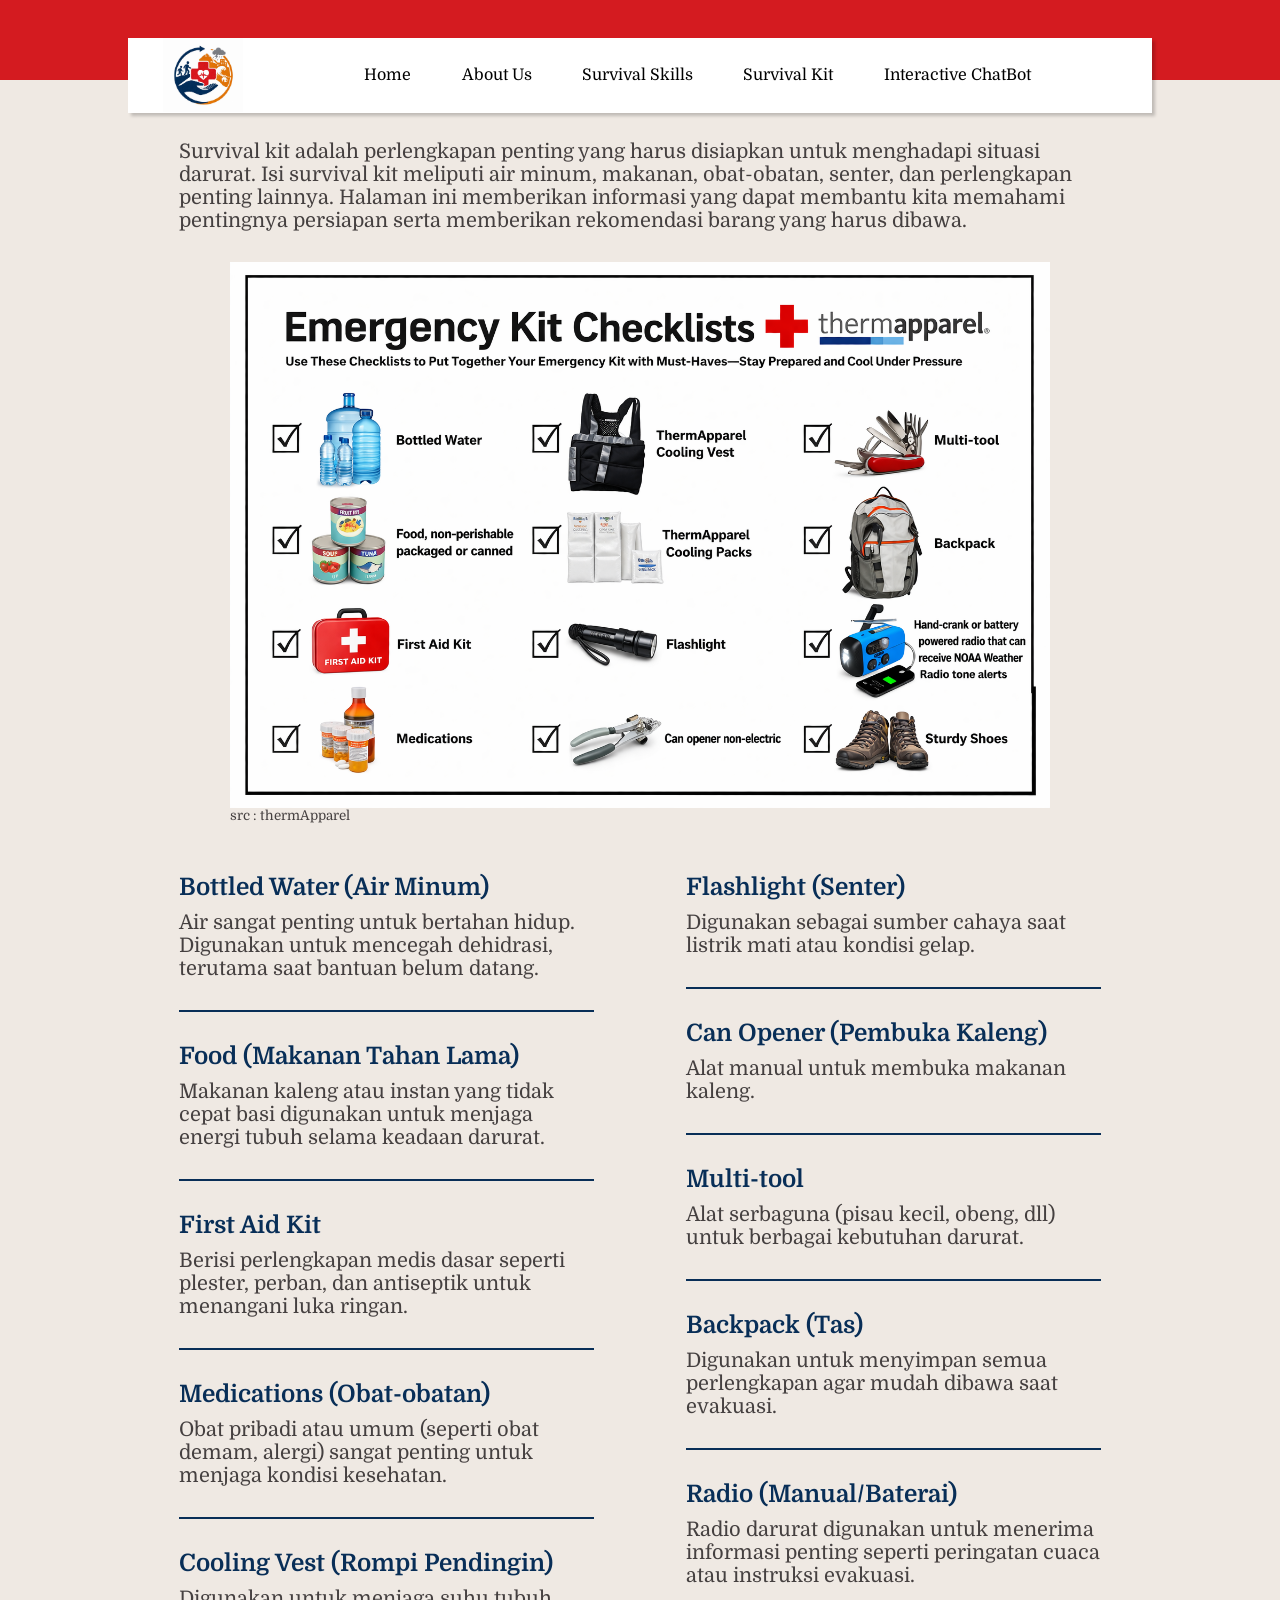
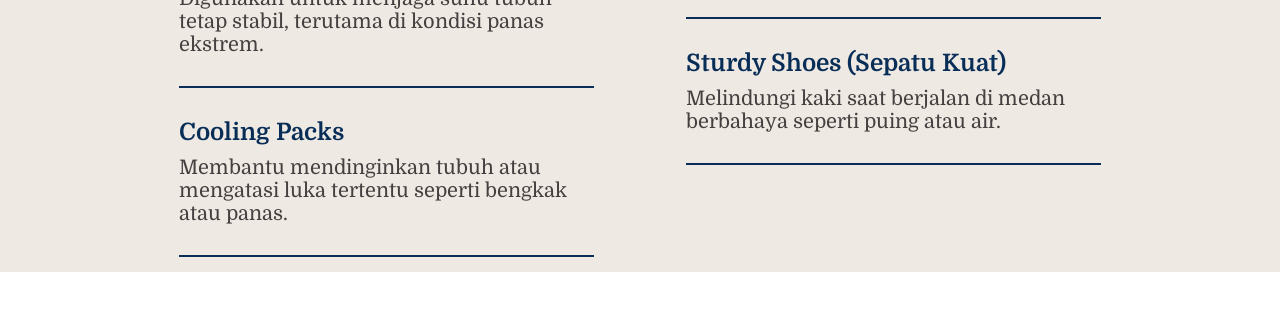
<file: survival_kit.html>
<!DOCTYPE html>
<html lang="en">
<head>
    <meta charset="UTF-8">
    <meta name="viewport" content="width=device-width, initial-scale=1.0">
    <link rel="stylesheet" href="style.css">
    <title>Survival Kit</title>

<style>
    
</style>
</head>
<body>
   
    <div class="container">
        <div id="header"></div>
        <div class="survivalkit-content">
            <p class="s_desc">Survival kit adalah perlengkapan penting yang harus disiapkan untuk menghadapi situasi darurat. Isi survival kit meliputi air minum, makanan, obat-obatan, senter, dan perlengkapan penting lainnya. Halaman ini memberikan informasi yang dapat membantu kita memahami pentingnya persiapan serta memberikan rekomendasi barang yang harus dibawa.</p>
            <img class="bg" src="kit.png" alt="">
            <p class="source">src : thermApparel</p>
            <div class="desc">
                <div class="content-one">
                    <ul>
                        <li>
                            <h2 class="list">Bottled Water (Air Minum)</h2>
                            <p class="list-desc">Air sangat penting untuk bertahan hidup. Digunakan untuk mencegah dehidrasi, terutama saat bantuan belum datang.</p>
                        </li>
                        <li>
                            <h2 class="list">Food (Makanan Tahan Lama)</h2>
                            <p class="list-desc">Makanan kaleng atau instan yang tidak cepat basi digunakan untuk menjaga energi tubuh selama keadaan darurat.</p>
                        </li>
                        <li>
                            <h2 class="list">First Aid Kit</h2>
                            <p class="list-desc">Berisi perlengkapan medis dasar seperti plester, perban, dan antiseptik untuk menangani luka ringan.</p>
                        </li>
                        <li>
                            <h2 class="list">Medications (Obat-obatan)</h2>
                            <p class="list-desc">Obat pribadi atau umum (seperti obat demam, alergi) sangat penting untuk menjaga kondisi kesehatan.</p>
                        </li>
                        <li>
                            <h2 class="list">Cooling Vest (Rompi Pendingin)</h2>
                            <p class="list-desc">Digunakan untuk menjaga suhu tubuh tetap stabil, terutama di kondisi panas ekstrem.</p>
                        </li>
                        <li>
                            <h2 class="list">Cooling Packs</h2>
                            <p class="list-desc">Membantu mendinginkan tubuh atau mengatasi luka tertentu seperti bengkak atau panas.</p>
                        </li>
                    </ul>
                </div>
                <div class="content-one">
                    <ul>
                        <li>
                            <h2 class="list">Flashlight (Senter)</h2>
                            <p class="list-desc">Digunakan sebagai sumber cahaya saat listrik mati atau kondisi gelap.</p>
                        </li>
                        <li>
                            <h2 class="list">Can Opener (Pembuka Kaleng)</h2>
                            <p class="list-desc">Alat manual untuk membuka makanan kaleng.</p>
                        </li>
                        <li>
                            <h2 class="list">Multi-tool</h2>
                            <p class="list-desc">Alat serbaguna (pisau kecil, obeng, dll) untuk berbagai kebutuhan darurat.</p>
                        </li>
                        <li>
                            <h2 class="list">Backpack (Tas)</h2>
                            <p class="list-desc">Digunakan untuk menyimpan semua perlengkapan agar mudah dibawa saat evakuasi.</p>
                        </li>
                        <li>
                            <h2 class="list">Radio (Manual/Baterai)</h2>
                            <p class="list-desc">Radio darurat digunakan untuk menerima informasi penting seperti peringatan cuaca atau instruksi evakuasi.</p>
                        </li>
                        <li>
                            <h2 class="list">Sturdy Shoes (Sepatu Kuat)</h2>
                            <p class="list-desc">Melindungi kaki saat berjalan di medan berbahaya seperti puing atau air.</p>
                        </li>
                    </ul>
                </div>
                
            </div>

        </div>
    </div>
    <script src="script.js"></script>
</body>
</html>
</file>
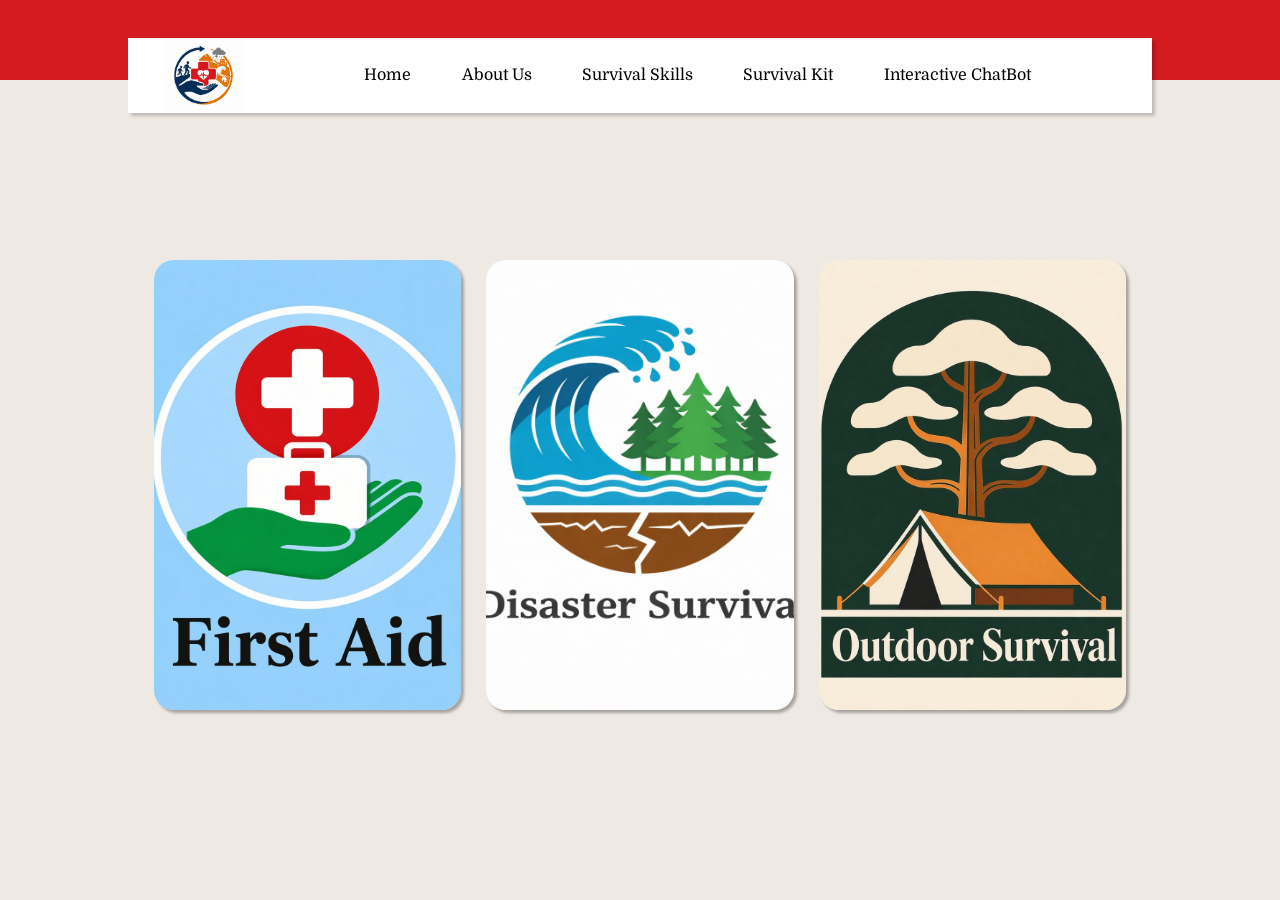
<file: survival_skill.html>
<!DOCTYPE html>
<html lang="en">
<head>
    <meta charset="UTF-8">
    <meta name="viewport" content="width=device-width, initial-scale=1.0">
    <link rel="stylesheet" href="style.css">
    <title>Survival Skill</title>

</head>
<body>
   
    <div class="container">
        <div id="header"></div>

        <div class="skill-content">
            <div class="skill-content-one" onclick="location.href='first_aid.html'">
                <!-- <h2 class="skill-menu">First Aid</h2> -->
            </div>
            <div class="skill-content-two" onclick="location.href='disaster.html'">
                <!-- <h2 class="skill-menu">Disaster Survival</h2> -->
            </div>
            <div class="skill-content-three" onclick="location.href='outdoor.html'">
                <!-- <h2 class="skill-menu">Outdoor Survival</h2> -->
            </div>
        </div>
    </div>
    <script src="script.js"></script>
</body>
</html>
</file>
<file: style.css>
@import url('https://fonts.googleapis.com/css2?family=Domine:wght@400..700&family=Roboto:ital,wght@0,100..900;1,100..900&display=swap');


:root{
    --purple : #082E57;
    --red : #D41B20;
    --orange : #DD7119;
    --grey : #454040;
}

*{
    margin: 0;
    padding: 0;
    font-family: "domine";
}

body{
    margin: 0;
    width: 100%;
    height: 100%;
    /* font-family: Georgia, 'Times New Roman', Times, serif; */
    /* height: 70vh; */
}

div.container{
    width: 100%;
    min-height: 100vh;
    /* width: 100vw; */
    background-color: #EFE9E3;
    align-items: center;
}

header{
    width: 100%;
    height: 5em;
    background-color: var(--red);
    display: flex;
    justify-content: center;
    align-items: center;
}

header nav{
    width: 80%;
    height: 75px;
    background-color: white;
    box-shadow: 3px 3px 3px rgba(0, 0, 0, 0.2);
    display: flex;
    justify-content: space-between;
    align-items: center;
    position: relative;
    top: 35px;
}

.logo{
    width: 80px;
    height: auto;
    margin-left: 35px;
}

.navigasi{
    width: 90%;
    display: flex;
    align-items: center;
    justify-content: space-evenly;
}

header nav ul {
    width: 80%;
    display: flex;
    align-items: flex-start;
    justify-content: space-evenly;
}

header ul li {
    list-style-type: none;
    font-size: 16px;
    padding: 0 20px;
    /* display: inline; */
    /* padding-left: 20px; */
    /* border-left: 1px black solid; */
}

header ul li a{
    text-decoration: none;
    color: black;
    font-size: 1em;
}

header>nav>ul li:first-child{
    border-left: none;
}

.menu{
    display: inline-block;
    transition: transform 0.3s ease;
}

.menu:hover{
    transform: scale(1.2);
    color: var(--orange);
}


/* HOME ----------------------------- */
.home-content{
    width: 100%;
    height: 100vh;
    display: flex;
    justify-content: center;
    align-items: center;
    background-color: aqua;
    background: url("home_bg.jpeg") center center / cover;
}

.home-content-one{
    width: 60%;
    height: 60vh;
    display: flex;
    flex-direction: column;
    justify-content: center;
    align-items: center;
    padding: 20px;
    background-color: rgba(255, 255, 255, 0.5);
    border-radius: 30px;
}

.slogan{
    font-size: 35pt;
    color: var(--purple);
    -webkit-text-stroke: 0.4pt black;
}

.p_slogan{
    padding-top: 15px;
    width: 70%;
    text-align: center;
    font-size: 14pt;
    color: var(--grey);
    -webkit-text-stroke: 0.2pt black;
}

/* SURVIVAL KIT ----------------------------- */

.survivalkit-content{
    width: 80%;
    margin: 45px auto;
    padding: 15px;
    display: flex;
    flex-direction: column;
    justify-content: center;
    align-items: center;
}
img.bg{
    width: 80%;
    /* margin-bottom: 30px; */
}
.desc{
    width: 90%;
    display: flex;
    flex-direction: row;
    justify-content: space-between;
}
.content-one{
    width: 45%;
}

.content-one ul{
    list-style: none;
}

.content-one ul li{
    list-style-type: none;
    border-bottom: 2px solid #082E57;
    /* margin-bottom: 30px; */
    /* font-size: 20px; */
}
.list{
    margin: 5px 0;
    color: #082E57;
    margin-top: 30px;
}
.list-desc{
    font-size: 20px;
    /* margin: 30px 0; */
    margin-bottom: 30px;
    margin-top: 10px;
    color: #454040;
}
.s_desc{
    width: 90%;
    font-size: 20px;
    margin-bottom: 30px;
}

.source{
    font-size: 10pt;
    width: 80%;
    display: flex;
    margin: 0 15px;
    margin-bottom: 20px;
    justify-content: flex-start;
}




/* ABOUT---------------------------------- */
.about-content{
    width: 80%;
    /* height: 80vh; */
    margin: 100px auto;
    padding: 15px;
    display: flex;
    align-items: center;
    flex-direction: column;
    justify-content: center;
    /* align-items: center; */
    /* background-color: aqua; */
    /* gap: 50px; */
    /* border: 2px black solid; */
    /* border-radius: 20px; */
}
.about{
    height: 50vh;
    display: flex;
    flex-direction: column;
    justify-content: center;
    /* background-color: brown; */
    padding: 15px;
    border: 2px var(--red) solid;
    border-radius: 20px;
}

.about>h1{
    padding: 10px;
    color: var(--purple);
}

p{
    color: var(--grey);
}
.p1, .p2{
    padding: 0 10px;
    font-size: 18px;
    padding-bottom: 20px;
}



/* SURVIVAL KIT ------------------------------ */





/* SURVIVAL SKILL --------------------------------------------- */

.skill-content{
    width: 80%;
    height: 80vh;
    display: flex;
    flex-direction: row;
    justify-content: space-evenly;
    align-items: center;
    /* background-color: aqua; */
    margin: 45px auto;
}

.skill-content-one, .skill-content-two, .skill-content-three{
    width: 30%;
    height: 50vh;
    /* background-color: rgba(8, 46, 87, 0.75); */
    /* opacity: 0.75; */
    border-radius: 20px;
    box-shadow: 3px 3px 3px rgba(0, 0, 0, 0.3);
    /* display: flex;
    justify-content: center;
    align-items: center; */
}

.skill-content-one{
    background: url("newfisrstlogo.jpeg") center center / cover;
}

.skill-content-two{
    background: url("newdisasterlogo.jpeg") center center / cover;
}

.skill-content-three{
    background: url("newoutdoorlogo.jpeg") center center / cover;
}

.skill-content-one:hover, .skill-content-two:hover, .skill-content-three:hover{
    transform: scale(1.02);
    transition: transform 0.5s ease;
}

.skill-menu{
    font-size: 25pt;
    color: black;
}


/* FIRST AID , DISASTER SURVIVAL, OUTDOOR SURVIVAL----------------------------------------------------- */

.first-aid-content, .disaster-content, .outdoor-content{
    width: 80%;
    height: auto;
    margin: 80px auto;
}

.first-menu{
    display: flex;
    justify-content: space-evenly;
    align-items: center;
}

.button-first{
    width: 25%;
    height: 15vh;
    border: none;
    box-shadow: 2px 2px 2px rgba(0, 0, 0, 0.3);
    background-color: rgba(69, 64, 64, 0.8);
    font-size: 15pt;
    border-radius: 20px;
    display: flex;
    justify-content: center;
    align-items: center;
    margin-top: 30px;
    text-decoration: none;
    color: white;
    /* display: inline-block; */
    transition: transform 0.3s ease;
    /* -webkit-text-stroke: 0.3pt white; */
    /* font-family: 'Times New Roman', Times, serif; */
}

.button-first:hover{
    transform: scale(1.02);
    background-color: var(--orange);
}

.topic{
    margin: 20px 0;
    color: var(--purple);
    text-decoration: underline;
}

.first-header{
    color: var(--purple);
    margin-top: 40px;
    margin-bottom: 15px;
}

.first-aid-content ul, .disaster-content ul, .outdoor-content ul{
    list-style: decimal;
    color: var(--grey);
}


.first-aid-content ul li, .disaster-content ul li, .outdoor-content ul li{
    margin: 5px 30px;
}

.langkah{
    margin: 10px 0;
}

.A{
    font-weight: bolder;
    margin: 15px 0;
}

.A_desc{
    margin: 10px;
}

.A_img{
    width: 30%;
    margin-top: 15px;
    margin: 0 20px;
}

.back-button{
    text-decoration: none;
    color: rgba(69, 64, 64, 0.8);
    font-size: 15pt;
    margin: 10px;
    display: flex;
    justify-content: flex-end;
}

.back-button:hover{
    color: black;
}





/* CHATBOT --------------------------------------------------------- */

.chatbot-content{
    width: 80%;
    height: 100vh;
    display: flex;
    flex-direction: column;
    justify-content: center;
    align-items: center;
    margin: 50px auto;
}

.chatbot-popup {
    position: relative;
    width: 420px;
    background: #fff;
    overflow: hidden;
    border-radius: 15px;
    box-shadow: 0 0 128px 0 rgba(0, 0, 0, 0.1),
    0 32px 64px -48px rgba(0, 0, 0, 0.5);
}

.chat-header {
    display: flex;
    align-items: center;
    background: #5350c4;
    padding: 15px 22px;
    justify-content: space-between;
}

.chat-header .header-info{
    display: flex;
    gap: 10px;
    align-items: center;
}

.header-info .chatbot-logo {
    height: 35px;
    width: 35px;
    padding: 6px;
    fill: #5350c4;
    flex-shrink: 0;
    background: #fff;
    border-radius: 50%;
}

.header-info .logo-text {
    color: #fff;
    font-size: 1.31rem;
    font-weight: 600;
}

.chat-body {
    padding: 25px 22px;
    display: flex;
    gap: 20px;
    height: 300px;
    margin-bottom: 82px;
    overflow-y: auto;
    flex-direction: column;
    scrollbar-width: thin;
    scrollbar-color: #ccccf5 transparent;
}

.chat-body .message {
    display: flex;
    gap: 11px;
    align-items: flex-start;
}

.chat-body .bot-message .bot-avatar {
    height: 35px;
    width: 35px;
    padding: 6px;
    fill: #fff;
    flex-shrink: 0;
    margin-bottom: 2px;
    align-self: flex-end;
    background: #5350c4;
    border-radius: 50%;
}

.chat-body .user-message {
    flex-direction: column;
    align-items: flex-end;
}

.chat-body .message .message-text {
    padding: 12px 16px;
    max-width: 75%;
    font-size: 0.95rem;
    background: #f2f2ff;
}

.chat-body .bot-message.thinking .message-text {
    padding: 2px 16px;
}

.chat-body .bot-message .message-text {
    background: #f2f2ff;
    border-radius: 13px 13px 13px 3px;
}

.chat-body .user-message .message-text {
    color: #fff;
    background: #5350c4;
    border-radius: 13px 13px 3px 13px;
}

.chat-body .user-message .attachment {
    width: 50%;
    margin-top: -7px;
    border-radius: 13px 3px 13px 13px;
}

.chat-body .bot-message .thinking-indicator {
    display: flex;
    gap: 4px;
    padding-block: 15px;
}

.chat-body .bot-message .thinking-indicator .dot {
    height: 7px;
    width: 7px;
    opacity: 0.7;
    border-radius: 50%;
    background: #6f6bc2;
    animation: dotPulse 1.8s ease-in-out infinite;
}

.chat-body .bot-message .thinking-indicator .dot:nth-child(1) {
    animation-delay: 0.2s;
}

.chat-body .bot-message .thinking-indicator .dot:nth-child(2) {
    animation-delay: 0.3s;
}

.chat-body .bot-message .thinking-indicator .dot:nth-child(3) {
    animation-delay: 0.4s;
}

@keyframes dotPulse {
    0%, 44% {
        transform: translateY(0);
    }

    28% {
        opacity: 0.4;
        transform: translateY(-4px);
    }

    44% {
        opacity: 0.2;
    }
}

.chat-footer {
    position: absolute;         
    bottom: 0;
    left: 0;                
    right: 0;               
    width: 100%;  
    background: #ffffff;
    padding: 15px 22px 20px;

}

.chat-footer .chat-form {
    display: flex;
    align-items: center;
    background: white;
    border-radius: 32px;
    width: 90%;
    outline: 1px solid #cccce5;
}

.chat-footer .chat-form:focus-within {
    outline: 2px solid #5350c4;
}

.chat-form .message-input {
    border: none;
    outline: none;
    height: 35px;
    width: 100%;
    resize: none;
    font-size: 0.95rem;
    padding: 14px 0 13px 18px;
    border-radius: inherit;
}

.chat-form .chat-controls {
    display: flex;
    height: 47px;
    gap: 3px;
    align-items: center;
    align-self: flex-end;
    padding-right: 6px;
}

.chat-form .chat-controls button {
    height: 35px;
    width: 35px;
    border: none;
    font-size: 1.15rem;
    cursor: pointer;
    color: #706db0;
    background: none;
    border-radius: 50%;
    transition: 0.2s ease;
}

.chat-form .chat-controls #send-message {
    color: #fff;
    display: none;
    background: #5350c4;
}

.chat-form .message-input:valid~.chat-controls #send-message {
    display: block;
}

.chat-form .chat-controls #send-message:hover {
    background: #3d39ac;
}

.chat-form .chat-controls button:hover {
    background: #f1f1ff;
}
</file>
